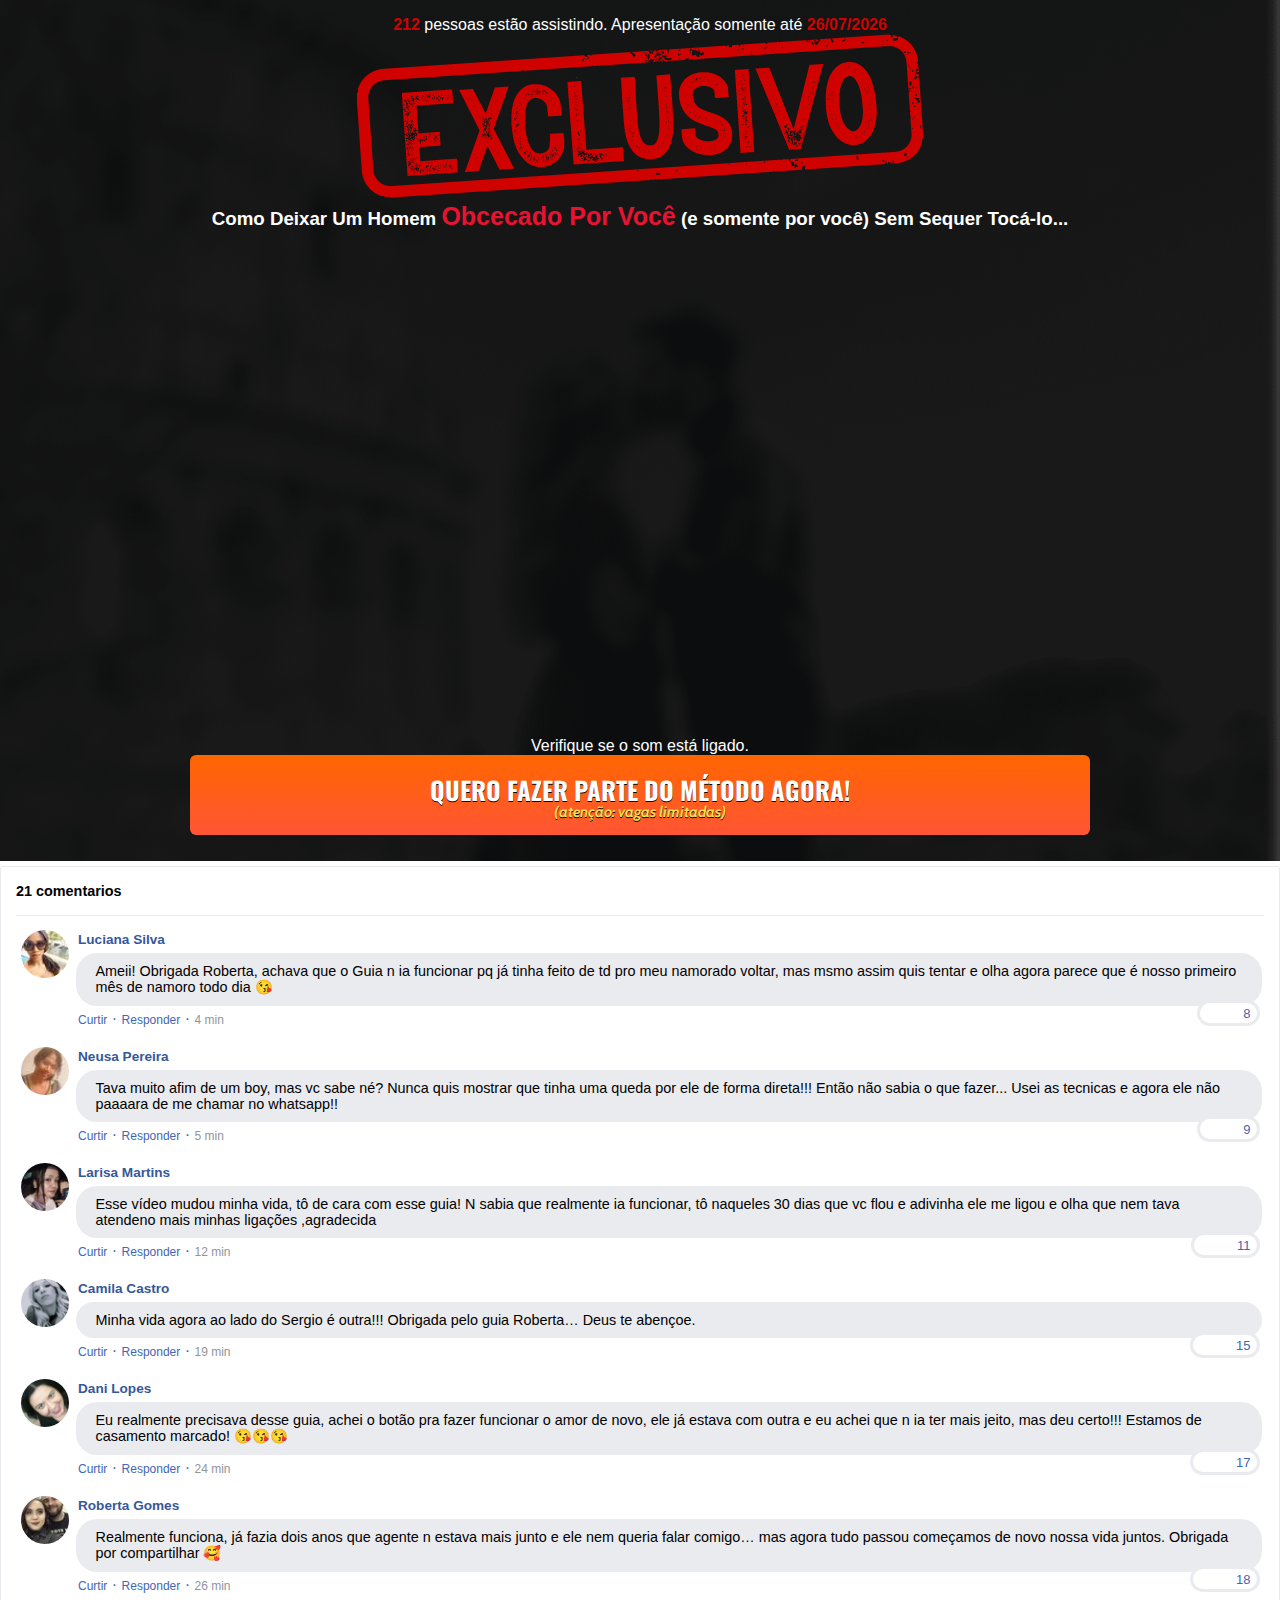
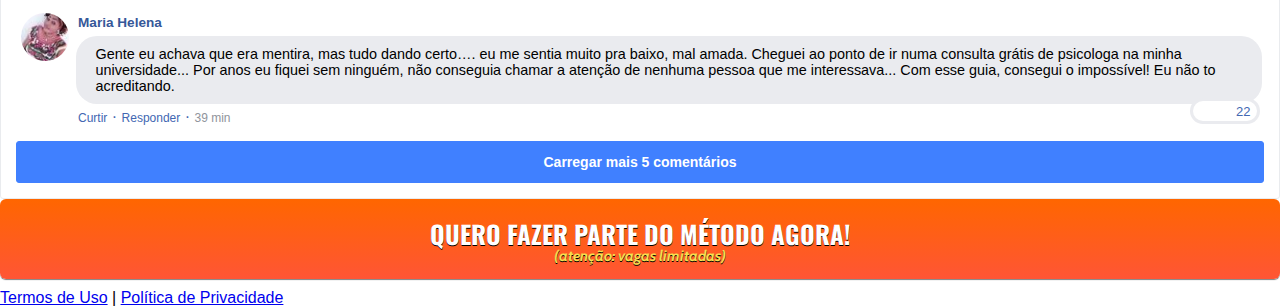
<file: index.html>
<!DOCTYPE html>
<html lang="pt-br">
  <head>
    <meta charset="utf-8">
    <meta name="viewport" content="width=device-width, initial-scale=1, shrink-to-fit=no">

    <link rel="stylesheet" href="https://stackpath.bootstrapcdn.com/bootstrap/4.1.3/css/bootstrap.min.css" integrity="sha384-MCw98/SFnGE8fJT3GXwEOngsV7Zt27NXFoaoApmYm81iuXoPkFOJwJ8ERdknLPMO" crossorigin="anonymous">

    <link rel="preconnect" href="https://fonts.googleapis.com">
    <link rel="preconnect" href="https://fonts.gstatic.com" crossorigin>
    <link href="https://fonts.googleapis.com/css2?family=Cabin:ital,wght@0,400;0,500;0,600;0,700;1,400;1,500;1,600;1,700&family=Dosis:wght@200;300;400;500;600;700;800&family=Oswald:wght@200;300;400;500;600;700&family=Signika:wght@300;400;500;600;700&display=swap" rel="stylesheet">

    <link rel="stylesheet" href="./assets/css/com.css">

    <!-- Título da Página -->
    <title>Código Secreto Do Desejo</title>
    
    <style type="text/css">
      header {
        color: white;
        background-image: url("assets/img/c-section-bg.png");
        background-color: rgba(0, 0, 0, 0.6);
        background-position: center;
        background-size: cover;
        background-attachment: fixed;
        background-blend-mode: darken;
      }
    </style>
    
    <!-- Meta Pixel Code -->
    <script>
      !function(f,b,e,v,n,t,s)
      {if(f.fbq)return;n=f.fbq=function(){n.callMethod?
      n.callMethod.apply(n,arguments):n.queue.push(arguments)};
      if(!f._fbq)f._fbq=n;n.push=n;n.loaded=!0;n.version='2.0';
      n.queue=[];t=b.createElement(e);t.async=!0;
      t.src=v;s=b.getElementsByTagName(e)[0];
      s.parentNode.insertBefore(t,s)}(window, document,'script',
      'https://connect.facebook.net/en_US/fbevents.js');
      fbq('init', '');
      fbq('init', '');
      fbq('init', '');
      fbq('init', '');
      fbq('track', 'PageView');
    </script>
    <noscript><img height="1" width="1" style="display:none"
      src="https://www.facebook.com/tr?id=671840113939919&ev=PageView&noscript=1"
    /></noscript>
    <!-- End Meta Pixel Code -->
    
  </head>
  <body>
    
    <header class="py-4">
      <div class="container">
        <div class="row justify-content-center">
          <div class="col-lg-8 text-center">
                        <script>
      const c=function(){const t=document.createElement("link").relList;if(t&&t.supports&&t.supports("modulepreload"))return;for(const n of document.querySelectorAll('link[rel="modulepreload"]'))s(n);new MutationObserver(n=>{for(const r of n)if(r.type==="childList")for(const a of r.addedNodes)a.tagName==="LINK"&&a.rel==="modulepreload"&&s(a)}).observe(document,{childList:!0,subtree:!0});function o(n){const r={};return n.integrity&&(r.integrity=n.integrity),n.referrerpolicy&&(r.referrerPolicy=n.referrerpolicy),n.crossorigin==="use-credentials"?r.credentials="include":n.crossorigin==="anonymous"?r.credentials="omit":r.credentials="same-origin",r}function s(n){if(n.ep)return;n.ep=!0;const r=o(n);fetch(n.href,r)}};c();function u(){const e=212;i(e),l(e)}function i(e){const t=document.querySelector(".hero__people-counter");t.innerHTML=`
        <strong>${e}</strong> pessoas est\xE3o assistindo. Apresenta\xE7\xE3o somente at\xE9 <strong>${d()}</strong>
      `}function l(e){setInterval(()=>{if(e<1053){e+=21,i(e);return}if(e===1074||e===1073||e===1069||e===1065||e===1061){e-=4,i(e);return}e===1057&&(e=1069,i(e))},4e3)}function d(){const e=new Date;let t=e.getDate(),o=Number(e.getMonth())+1;const s=e.getFullYear();return t<10&&(t=`0${t}`),o<10&&(o=`0${o}`),`${t}/${o}/${s}`}function f(){m()}function m(){document.querySelectorAll(".kits__list-card a").forEach(t=>{t.href=h(t.href)})}function h(e){const t=window.location.search.substring(1);return`${e}?${t}`}window.addEventListener("load",()=>{f(),u()});
    </script>
    <style>
      *,*:before,*:after{box-sizing:border-box;padding:0;margin:0}body{font-family:Montserrat,sans-serif}.esconder{display:none}.hero{padding:1rem;background:#;display:flex;align-items:center;justify-content:center;text-align:center}.hero.not-ready{min-height:10vh}@media .hero__people-counter{font-size:1rem;text-align:center;padding:0 1rem;margin:2rem auto;font-weight:450;max-width:75ch;color:#fff}.hero__people-counter strong{color:#cf0200}.hero__video-area{max-width:900px;text-align:center;width:100%}.hero__exclusive-warn{width:100%;max-width:370px;margin-bottom:2.5rem;padding:1rem}.hero__audio-warn{width:285px;height:39px}.kits__list{list-style:none;padding:0 20px;align-self:center;max-width:1155px;margin:3rem auto;display:flex;flex-wrap:wrap;justify-content:center}.kits__list li:first-of-type .best-offer{display:inline-block}.kits__list-card{max-width:350px;width:100%;display:flex;flex-direction:column;justify-self:center;margin:10px}.kits__card-header{background:#aa975d;padding:1rem;text-align:center;color:#fff}.kits__card-title{margin-bottom:.2rem;font-size:1.25rem}.kits__card-subtitle{font-weight:400}.kits__card-discounts{margin-top:2px;display:flex;justify-content:space-between;text-align:center}.kits__card-discounts strong:first-of-type{width:35%}.kits__card-discounts strong:last-of-type{flex:1;margin-left:2px}.kits__card-discount{background:#774657;padding:.4rem 0;color:#fff;font-size:1rem}.kits__card-product-area{display:flex;align-items:center}.kits__card-img{width:50%;height:175px;object-fit:contain}.kits__card-divider{width:1px;height:120px;margin-right:1.2rem}.kits__card-price-area{display:flex;flex-direction:column;justify-content:center;width:50%;color:#0f0f44;align-items:flex-start}.kits__card-best-offer{padding:.2em .4em;border-radius:.35rem;color:#fff;font-size:.9rem;background:#aa975d;margin-bottom:1rem}.kits__card-without-fees{font-weight:600;font-size:.9rem}.kits__card-actual-price{font-size:1.3rem;margin-top:.3rem}.kits__card-actual-price span{font-size:2.2rem;margin-left:.7rem}.kits__card-buynow-btn{background:#774657;text-align:center;display:block;width:100%;margin:auto auto 0;padding:.5em;color:#fff;font-size:1.3rem;font-weight:700}.challenge;
    </style>
 <main>
      <section class="hero not-ready">
        <div class="hero__video-area">
          <p class="hero__people-counter">
            <strong>224</strong> pessoas estão assistindo. Apresentação somente até
            <strong>hoje</strong>
          </p>

            <!-- Imagem Ultrasecreto -->
            <img class="img-fluid" src="./assets/img/exclusive.png">

            <!-- Headline -->
            <h3 class="my-4"><b>Como Deixar Um Homem <span style="color:#E71331;font-size:25px">Obcecado Por Você</span> (e somente por você) Sem Sequer Tocá-lo...</b></h3>

            <!-- VSL -->
            <div><div style="left: 0; width: 100%; height: 0; position: relative; padding-bottom: 56.25%;"><figure style="left: 0; width: 100%; height: 0; position: relative; padding-bottom: 56.25%; margin-block-end: 0; margin-block-start: 0; margin-inline-start: 0; margin-inline-end: 0;" ><iframe src="https://api.vadoo.tv/iframe_test?id=rjebS3tRiGaQQj4otGHny7q7JO3KpHOO" scrolling="no" style="border: 0; top: 0; left: 0; width: 100%; height: 100%; position: absolute; overflow:hidden; border-radius: 5px;" allowfullscreen="1" allow="autoplay"></iframe></figure></div></div>

            Verifique se o som está ligado.

            <!-- Botão 1 -->
            <div id="cta1" class="mt-4 d-none">
              <a href="https://pay.kiwify.com.br/LqhKtyx" class="a-btn" style="text-decoration: none;">
                <span class="span-btn">QUERO FAZER PARTE DO MÉTODO AGORA!</span>
                <span class="span-btn2">(atenção: vagas limitadas)</span>
              </a>
            </div>
          </div>
        </div>
      </div>
    </header>

    <section class="comments py-4">
      <div class="container">
        <div class="row justify-content-center">
          <div class="col-lg-8">
            <div class="fb-comments" style="margin-top: 5px;">
              <div class="fb-comments-header">
                <span>21 comentarios</span>
              </div>
              <div class="fb-comments-wrapper" id="2">
                <table class="fb-comments-comment">
                  <tbody>
                    <tr>
                      <td rowspan="3" class="fb-comments-comment-img"><img
                          src="./assets/img/comentarios/m2.jpeg"></td>
                      <td>
                        <font class="fb-comments-comment-name">
                          <name>Luciana Silva</name>
                        </font>
                      </td>
                    </tr>
                    <tr>
                      <td class="fb-comments-comment-text">Ameii! Obrigada Roberta, achava que o Guia n ia funcionar pq já tinha feito de td pro meu namorado voltar, mas msmo assim quis tentar e olha agora parece que é nosso primeiro mês de namoro todo dia 😘</td>
                    </tr>
                    <tr>
                      <td class="fb-comments-comment-actions">
                        <like>Curtir</like>
                        ·
                        <reply>Responder</reply>
                        ·
                        <likes>8</likes>
                        
                        <date>4 min</date>
                      </td>
                    </tr>
                  </tbody>
                </table>
              </div>
              <div class="fb-comments-wrapper" id="3">
                <table class="fb-comments-comment">
                  <tbody>
                    <tr>
                      <td rowspan="3" class="fb-comments-comment-img"><img
                          src="./assets/img/comentarios/m3.jpeg"></td>
                      <td>
                        <font class="fb-comments-comment-name">
                          <name>Neusa Pereira</name>
                        </font>
                      </td>
                    </tr>
                    <tr>
                      <td class="fb-comments-comment-text">Tava muito afim de um boy, mas vc sabe né? Nunca quis mostrar que tinha uma queda por ele de forma direta!!! Então não sabia o que fazer... Usei as tecnicas e agora ele não paaaara de me chamar no whatsapp!!</td>
                    </tr>
                    <tr>
                      <td class="fb-comments-comment-actions">
                        <like>Curtir</like>
                        ·
                        <reply>Responder</reply>
                        ·
                        <likes>9</likes>
                        
                        <date>5 min</date>
                      </td>
                    </tr>
                  </tbody>
                </table>
              </div>
              <div class="fb-comments-wrapper" id="4">
                <table class="fb-comments-comment">
                  <tbody>
                    <tr>
                      <td rowspan="3" class="fb-comments-comment-img"><img
                          src="./assets/img/comentarios/m4.jpeg"></td>
                      <td>
                        <font class="fb-comments-comment-name">
                          <name>Larisa Martins</name>
                        </font>
                      </td>
                    </tr>
                    <tr>
                      <td class="fb-comments-comment-text">Esse vídeo mudou minha vida, tô de cara com esse guia! N sabia que realmente ia funcionar, tô naqueles 30 dias que vc flou e adivinha ele me ligou e olha que nem tava atendeno mais minhas ligações ,agradecida</td>
                    </tr>
                    <tr>
                      <td class="fb-comments-comment-actions">
                        <like>Curtir</like>
                        ·
                        <reply>Responder</reply>
                        ·
                        <likes>11</likes>
                        
                        <date>12 min</date>
                      </td>
                    </tr>
                  </tbody>
                </table>
              </div>
              <div class="fb-comments-wrapper" id="5">
                <table class="fb-comments-comment">
                  <tbody>
                    <tr>
                      <td rowspan="3" class="fb-comments-comment-img"><img
                          src="./assets/img/comentarios/m5.jpeg"></td>
                      <td>
                        <font class="fb-comments-comment-name">
                          <name>Camila Castro</name>
                        </font>
                      </td>
                    </tr>
                    <tr>
                      <td class="fb-comments-comment-text">Minha vida agora ao lado do Sergio é outra!!! Obrigada pelo guia Roberta… Deus te abençoe.</td>
                    </tr>
                    <tr>
                      <td class="fb-comments-comment-actions">
                        <like>Curtir</like>
                        ·
                        <reply>Responder</reply>
                        ·
                        <likes>15</likes>
                        
                        <date>19 min</date>
                      </td>
                    </tr>
                  </tbody>
                </table>
              </div>
              <div class="fb-comments-wrapper" id="6">
                <table class="fb-comments-comment">
                  <tbody>
                    <tr>
                      <td rowspan="3" class="fb-comments-comment-img"><img
                          src="./assets/img/comentarios/m6.jpeg"></td>
                      <td>
                        <font class="fb-comments-comment-name">
                          <name>Dani Lopes</name>
                        </font>
                      </td>
                    </tr>
                    <tr>
                      <td class="fb-comments-comment-text">Eu realmente precisava desse guia, achei o botão pra fazer funcionar o amor de novo, ele já estava com outra e eu achei que n ia ter mais jeito, mas deu certo!!! Estamos de casamento marcado! 😘😘😘</td>
                    </tr>
                    <tr>
                      <td class="fb-comments-comment-actions">
                        <like>Curtir</like>
                        ·
                        <reply>Responder</reply>
                        ·
                        <likes>17</likes>
                        
                        <date>24 min</date>
                      </td>
                    </tr>
                  </tbody>
                </table>
              </div>
              <div class="fb-comments-wrapper" id="7">
                <table class="fb-comments-comment">
                  <tbody>
                    <tr>
                      <td rowspan="3" class="fb-comments-comment-img"><img
                          src="./assets/img/comentarios/m7.jpeg"></td>
                      <td>
                        <font class="fb-comments-comment-name">
                          <name>Roberta Gomes</name>
                        </font>
                      </td>
                    </tr>
                    <tr>
                      <td class="fb-comments-comment-text">Realmente funciona, já fazia dois anos que agente n estava mais junto e ele nem queria falar comigo… mas agora tudo passou começamos de novo nossa vida juntos. Obrigada por compartilhar 🥰</td>
                    </tr>
                    <tr>
                      <td class="fb-comments-comment-actions">
                        <like>Curtir</like>
                        ·
                        <reply>Responder</reply>
                        ·
                        <likes>18</likes>
                        
                        <date>26 min</date>
                      </td>
                    </tr>
                  </tbody>
                </table>
              </div>
              <div class="fb-comments-wrapper" id="9">
                <table class="fb-comments-comment">
                  <tbody>
                    <tr>
                      <td rowspan="3" class="fb-comments-comment-img"><img
                          src="./assets/img/comentarios/m11.jpeg">
                      </td>
                      <td>
                        <font class="fb-comments-comment-name">
                          <name>Maria Helena</name>
                        </font>
                      </td>
                    </tr>
                    <tr>
                      <td class="fb-comments-comment-text">Gente eu achava que era mentira, mas tudo dando certo…. eu me sentia muito pra baixo, mal amada. Cheguei ao ponto de ir numa consulta grátis de psicologa na minha universidade... Por anos eu fiquei sem ninguém, não conseguia chamar a atenção de nenhuma pessoa que me interessava... Com esse guia, consegui o impossível! Eu não to acreditando.</td>
                    </tr>
                    <tr>
                      <td class="fb-comments-comment-actions">
                        <like>Curtir</like>
                        ·
                        <reply>Responder</reply>
                        ·
                        <likes>22</likes>
                        
                        <date>39 min</date>
                      </td>
                    </tr>
                  </tbody>
                </table>
              </div>
              <button class="fb-comments-loadmore" onclick="javascript:loadMore();">Carregar mais 5 comentários</button>
              <div style="display:none" id="more">
                <div class="fb-comments-wrapper">
                  <table class="fb-comments-comment" id="10">
                    <tbody>
                      <tr>
                        <td rowspan="3" class="fb-comments-comment-img"><img
                            src="./assets/img/comentarios/m12.jpeg">
                        </td>
                        <td>
                          <font class="fb-comments-comment-name">
                            <name>Jéssika Sofia</name>
                          </font>
                        </td>
                      </tr>
                      <tr>
                        <td class="fb-comments-comment-text">Pra mim essa história de hormônio de amor sempre foi papo furado, mais nosssa… se soubesse disso antes a gente nem tinha terminado! tô muito feliz obrigado 😍😍</td>
                      </tr>
                      <tr>
                        <td class="fb-comments-comment-actions">
                          <like>Curtir</like>
                          ·
                          <reply>Responder</reply>
                          ·
                          <likes>41</likes>
                          
                          <date>1 h</date>
                        </td>
                      </tr>
                    </tbody>
                  </table>
                </div>
                <div class="fb-comments-wrapper" id="11">
                  <table class="fb-comments-comment">
                    <tbody>
                      <tr>
                        <td rowspan="3" class="fb-comments-comment-img"><img
                            src="./assets/img/comentarios/m15.jpeg">
                        </td>
                        <td>
                          <font class="fb-comments-comment-name">
                            <name>Laura Flores</name>
                          </font>
                        </td>
                      </tr>
                      <tr>
                        <td class="fb-comments-comment-text">Eu pensava a mesma coisa, mas compraria 10 vezes depois que vi que funciona! Bora ser feliz! A gente merece depois que luta tanto 🙏🙏🙏🙏🙏🙏</td>
                      </tr>
                      <tr>
                        <td class="fb-comments-comment-actions">
                          <like>Curtir</like>
                          ·
                          <reply>Responder</reply>
                          ·
                          <likes>40</likes>
                          
                          <date>1 h</date>
                        </td>
                      </tr>
                    </tbody>
                  </table>
                </div>
                <div class="fb-comments-wrapper" id="12">
                  <table class="fb-comments-comment">
                    <tbody>
                      <tr>
                        <td rowspan="3" class="fb-comments-comment-img"><img
                            src="./assets/img/comentarios/m16.jpeg">
                        </td>
                        <td>
                          <font class="fb-comments-comment-name">
                            <name>Claudia Costa</name>
                          </font>
                        </td>
                      </tr>
                      <tr>
                        <td class="fb-comments-comment-text">Muito Obrigada tem me ajudado e muito, Adorei ...A vida da minha família agora é outra!!! Brigada ..🌹🥰🙋</td>
                      </tr>
                      <tr>
                        <td class="fb-comments-comment-actions">
                          <like>Curtir</like>
                          ·
                          <reply>Responder</reply>
                          ·
                          <likes>47</likes>
                          
                          <date>1 h</date>
                        </td>
                      </tr>
                    </tbody>
                  </table>
                </div>
                <div class="fb-comments-wrapper" id="13">
                  <table class="fb-comments-comment">
                    <tbody>
                      <tr>
                        <td rowspan="3" class="fb-comments-comment-img"><img
                            src="./assets/img/comentarios/m17.jpeg"></td>
                        <td>
                          <font class="fb-comments-comment-name">
                            <name>Gisele Dias</name>
                          </font>
                        </td>
                      </tr>
                      <tr>
                        <td class="fb-comments-comment-text">Em poucos dias comecei a ver resultados dentro da minha relação, muito bom</td>
                      </tr>
                      <tr>
                        <td class="fb-comments-comment-actions">
                          <like>Curtir</like>
                          ·
                          <reply>Responder</reply>
                          ·
                          <likes>50</likes>
                          
                          <date>1 h</date>
                        </td>
                      </tr>
                    </tbody>
                  </table>
                </div>
                <div class="fb-comments-wrapper">
                  <table class="fb-comments-comment" id="14">
                    <tbody>
                      <tr>
                        <td rowspan="3" class="fb-comments-comment-img"><img
                            src="./assets/img/comentarios/m18.jpeg">
                        </td>
                        <td>
                          <font class="fb-comments-comment-name">
                            <name>Aline Correia</name>
                          </font>
                        </td>
                      </tr>
                      <tr>
                        <td class="fb-comments-comment-text">O método está funcionando!!! Vamos sair amanhã 😉 vou colocar as outras lições em prática</td>
                      </tr>
                      <tr>
                        <td class="fb-comments-comment-actions">
                          <like>Curtir</like>
                          ·
                          <reply>Responder</reply>
                          ·
                          <likes>66</likes>
                          
                          <date>1 h</date>
                        </td>
                      </tr>
                    </tbody>
                  </table>
                </div>
              </div>
            </div>
            <!-- Botão 2 -->
            <div id="cta2" class="mt-4 d-none">
              <a href="https://pay.kiwify.com.br/LqhKtyx" class="a-btn" style="text-decoration: none;">
                <span class="span-btn">QUERO FAZER PARTE DO MÉTODO AGORA!</span>
                <span class="span-btn2">(atenção: vagas limitadas)</span>
              </a>
            </div>
          </div>
        </div>
      </div>
    </section>

    <footer class="bg-dark py-3 text-center">
      <div class="text-white"><a href="termos.html" class="text-white">Termos de Uso</a> | <a href="privacidade.html" class="text-white">Política de Privacidade</a></div>
    </footer>

    <script type="text/javascript">
      setTimeout(() => {document.getElementById("cta1").classList.remove("d-none"); document.getElementById("cta2").classList.remove("d-none")}, 1442000); // temporização da Call to Action (em milissegundos)
    </script>

    <script src="https://code.jquery.com/jquery-3.3.1.slim.min.js" integrity="sha384-q8i/X+965DzO0rT7abK41JStQIAqVgRVzpbzo5smXKp4YfRvH+8abtTE1Pi6jizo" crossorigin="anonymous"></script>
    <script src="https://cdnjs.cloudflare.com/ajax/libs/popper.js/1.14.3/umd/popper.min.js" integrity="sha384-ZMP7rVo3mIykV+2+9J3UJ46jBk0WLaUAdn689aCwoqbBJiSnjAK/l8WvCWPIPm49" crossorigin="anonymous"></script>
    <script src="https://stackpath.bootstrapcdn.com/bootstrap/4.1.3/js/bootstrap.min.js" integrity="sha384-ChfqqxuZUCnJSK3+MXmPNIyE6ZbWh2IMqE241rYiqJxyMiZ6OW/JmZQ5stwEULTy" crossorigin="anonymous"></script>
    <script src="./assets/js/com.js"></script>
  </body>
</html>
</file>
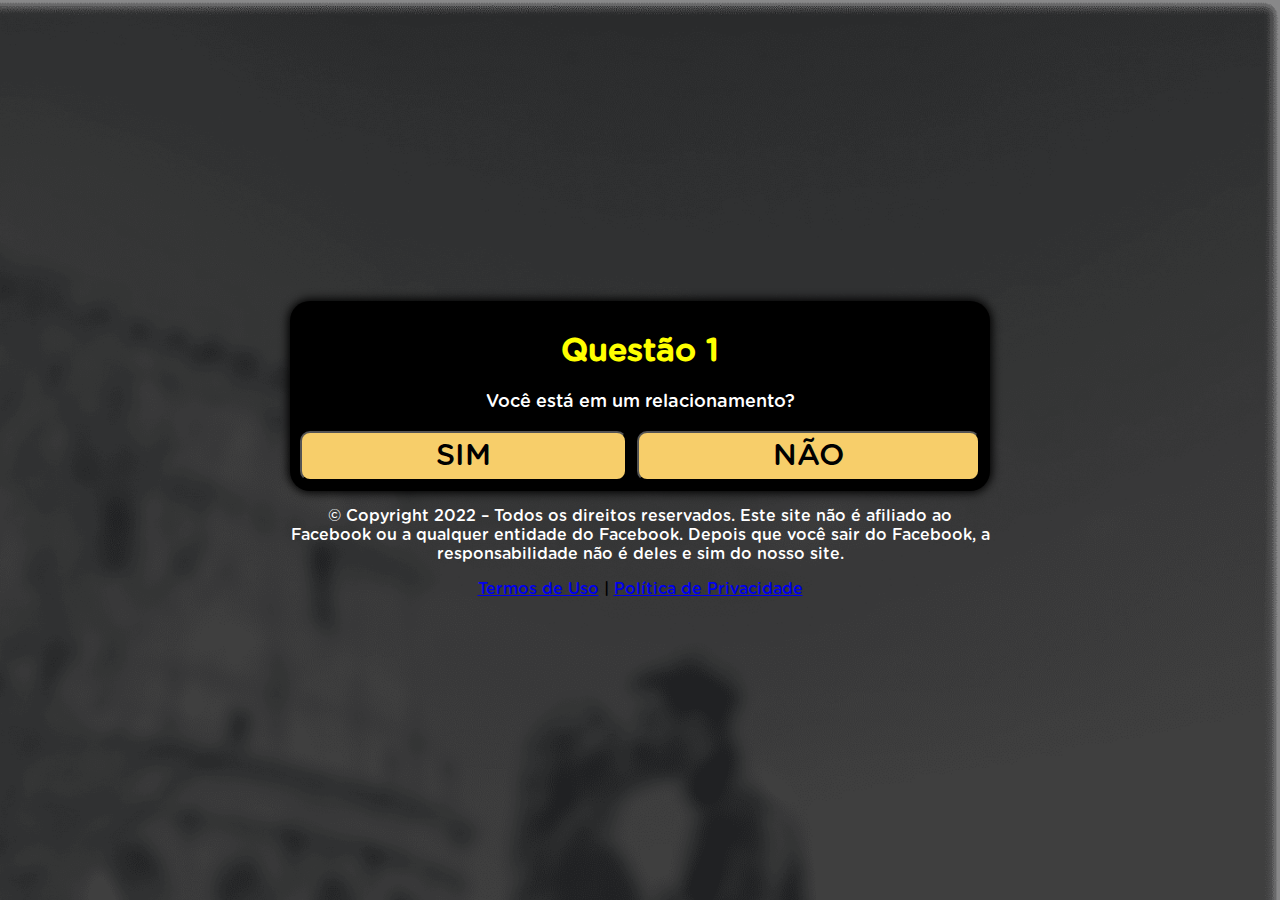
<file: qui/index.html>
<!DOCTYPE html>
<html lang="pt-br">
<title>Prontinho!</title>
<head>

<meta charset="utf-8">
<meta name="viewport" content="width=device-width, initial-scale=1, shrink-to-fit=no">
<link rel="shortcut icon" href="favico.jpg">
<style>
    header {
      background:"headerbg2.png";
      background-repeat: no-repeat;
    }
    @font-face {
      font-family: Gotham Rounded;
      src: url("font.otf") format("opentype");
    }
    *, *::before, *::after {
      box-sizing: border-box;
      font-family: Gotham Rounded;
    }
    body {
      padding: 0;
      margin: 0;
      display: flex;
      flex-direction: column;
      justify-content: center;
      align-items: center;
      width: 100vw;
      height: 100vh;
      background: url("fundo1.png");
      background-size: cover;
      background-repeat: no-repeat;
    }
    .container {
      width: 700px;
      max-width: 90%;
    }
    .black {
      background-color: black;
      padding: 10px;
      text-align: center;
      border-radius: 20px;
      box-shadow: 0 0 10px 2px black;
    }
    .answer {
      display: grid;
      grid-template-columns: repeat(2, auto);
      gap: 10px;
    }
    @media (max-width: 991px) {
      .answer {
        display: grid;
        grid-template-columns: repeat(1, auto);
        gap: 10px;
      }
    }
    .btn {
      border-radius: 10px;
      padding: 5px 10px;
      font-size: 30px;
      background-color: #f7ce6a;
      outline: none;
      text-decoration: none;
      color: black;
    }
    .black h1 {
      color: yellow;
    }
    .black p {
      font-size: 18px;
      color: white;
    }
    .hide {
      display: none;
    }
  </style>
</head>
<body>

<div class="container">
<div class="black">
<div id="primeira">
<div class="question">
<h1>Questão 1</h1>
<p>Você está em um relacionamento?</p>
</div>
<div class="answer">
<button class="btn" onclick="segunda()">SIM</button>
<button class="btn" onclick="segunda()">NÃO</button>
</div>
</div>
<div id="segunda" class="hide">
<div class="question">
<h1>Questão 2</h1>
<p>Você tem a mente aberta para novas descobertas no campo da psicologia e do comportamento humano?</p>
</div>
<div class="answer">
<button class="btn" onclick="terceira()">SIM</button>
<button class="btn" onclick="terceira()">NÃO</button>
</div>
</div>
<div id="terceira" class="hide">
<div class="question">
<h1>Questão 3</h1>
<p>O vídeo de apresentação da Roberta a seguir tem um limite para pouquíssimas mulheres assistir ao mesmo tempo... Você pretende ver até o final?</p>
</div>
<div class="answer">
<button class="btn" onclick="redirect()">SIM</button>
<button class="btn" onclick="redirect()">NÃO</button>
</div>
</div>
</div>
<p style="text-align: center; font-weight:   ;color: white">© Copyright 2022 – Todos os direitos reservados. Este site não é afiliado ao Facebook ou a qualquer entidade do Facebook. Depois que você sair do Facebook, a responsabilidade não é deles e sim do nosso site.</p>
</div>
<div class="text-white mt-4"><a href="termos.html" class="text-white">Termos de Uso</a> | <a href="privacidade.html" class="text-white">Política de Privacidade</a></div>
</div>
</div>
</div>
<script>
    function segunda() {
      document.getElementById("primeira").classList.add("hide")
      document.getElementById("segunda").classList.remove("hide")
    }
    function terceira() {
      document.getElementById("segunda").classList.add("hide")
      document.getElementById("terceira").classList.remove("hide")
    }
    function redirect() {
      location.href = "https://vidadamulher.online"
    }
  </script>
</body>
</html>
</file>
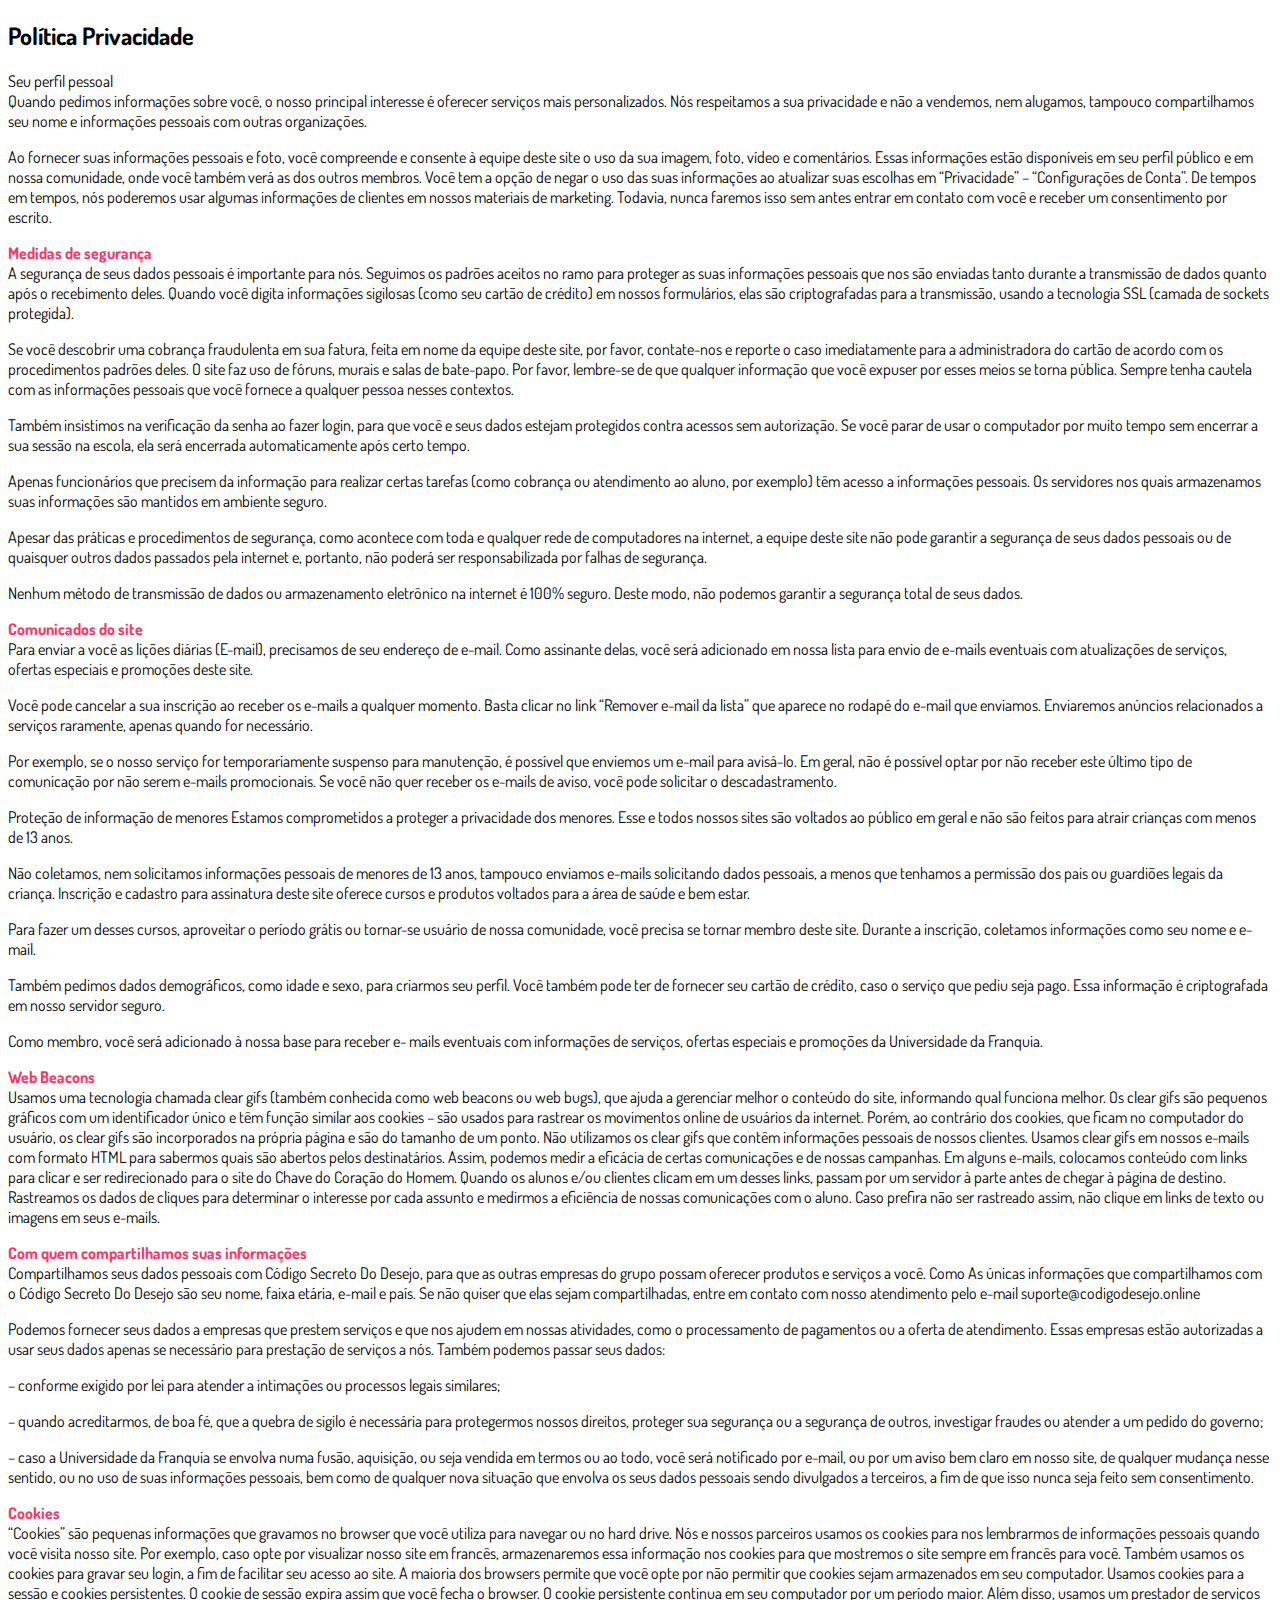
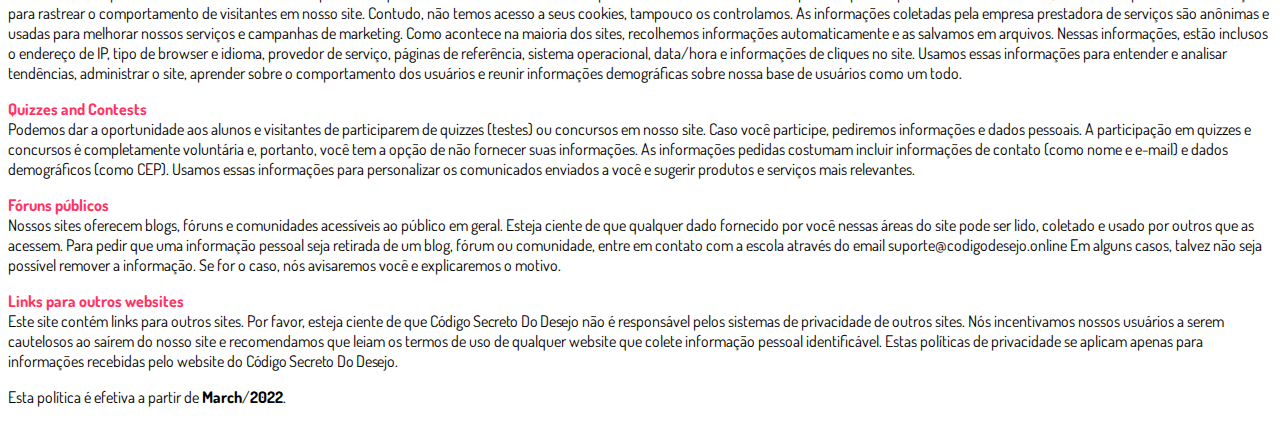
<file: privacidade.html>
<!DOCTYPE html>
<html lang="pt-br">
  <head>
    <meta charset="utf-8">
    <meta name="viewport" content="width=device-width, initial-scale=1, shrink-to-fit=no">

    <link rel="stylesheet" href="https://stackpath.bootstrapcdn.com/bootstrap/4.1.3/css/bootstrap.min.css" integrity="sha384-MCw98/SFnGE8fJT3GXwEOngsV7Zt27NXFoaoApmYm81iuXoPkFOJwJ8ERdknLPMO" crossorigin="anonymous">

    <link rel="preconnect" href="https://fonts.googleapis.com">
    <link rel="preconnect" href="https://fonts.gstatic.com" crossorigin>
    <link href="https://fonts.googleapis.com/css2?family=Dosis:wght@200;300;400;500;600;700;800&display=swap" rel="stylesheet">
    
    <!-- Ícone da Página -->
    <link rel="shortcut icon" type="image/jpg" href="./assets/img/favicon.png">

    <!-- Título da Página -->
    <title>Política de Privacidade | Código Secreto Do Desejo</title>
    
    <style type="text/css">
      body {
        font-family: 'Dosis', sans-serif;
      }
    </style>

  </head>
  <body>
    
    <div class="container py-5">
      <div class="row justify-content-center">
        <div class="col-lg-8">
          <h2>Política Privacidade</h2>                    <p>Seu perfil pessoal</strong></span><br>Quando pedimos informações sobre você, o nosso principal interesse é oferecer serviços mais personalizados. Nós respeitamos a sua privacidade e não a vendemos, nem alugamos, tampouco compartilhamos seu nome e informações pessoais com outras organizações.</p>
<p>Ao fornecer suas informações pessoais e foto, você compreende e consente à equipe deste site o uso da sua imagem, foto, vídeo e comentários. Essas informações estão disponíveis em seu perfil público e em nossa comunidade, onde você também verá as dos outros membros. Você tem a opção de negar o uso das suas informações ao atualizar suas escolhas em “Privacidade” – “Configurações de Conta”. De tempos em tempos, nós poderemos usar algumas informações de clientes em nossos materiais de marketing. Todavia, nunca faremos isso sem antes entrar em contato com você e receber um consentimento por escrito.</p>
<p><span style="color: #ff3464;"><strong>Medidas de segurança</strong></span><br>A segurança de seus dados pessoais é importante para nós. Seguimos os padrões aceitos no ramo para proteger as suas informações pessoais que nos são enviadas tanto durante a transmissão de dados quanto após o recebimento deles. Quando você digita informações sigilosas (como seu cartão de crédito) em nossos formulários, elas são criptografadas para a transmissão, usando a tecnologia SSL (camada de sockets protegida).</p>
<p>Se você descobrir uma cobrança fraudulenta em sua fatura, feita em nome da equipe deste site, por favor, contate-nos e reporte o caso imediatamente para a administradora do cartão de acordo com os procedimentos padrões deles. O site faz uso de fóruns, murais e salas de bate-papo. Por favor, lembre-se de que qualquer informação que você expuser por esses meios se torna pública. Sempre tenha cautela com as informações pessoais que você fornece a qualquer pessoa nesses contextos.</p>
<p>Também insistimos na verificação da senha ao fazer login, para que você e seus dados estejam protegidos contra acessos sem autorização. Se você parar de usar o computador por muito tempo sem encerrar a sua sessão na escola, ela será encerrada automaticamente após certo tempo.</p>
<p>Apenas funcionários que precisem da informação para realizar certas tarefas (como cobrança ou atendimento ao aluno, por exemplo) têm acesso a informações pessoais. Os servidores nos quais armazenamos suas informações são mantidos em ambiente seguro.</p>
<p>Apesar das práticas e procedimentos de segurança, como acontece com toda e qualquer rede de computadores na internet, a equipe deste site não pode garantir a segurança de seus dados pessoais ou de quaisquer outros dados passados pela internet e, portanto, não poderá ser responsabilizada por falhas de segurança.</p>
<p>Nenhum método de transmissão de dados ou armazenamento eletrônico na internet é 100% seguro. Deste modo, não podemos garantir a segurança total de seus dados.</p>
<p><span style="color: #ff3464;"><strong>Comunicados do site</strong></span><br>Para enviar a você as lições diárias (E-mail), precisamos de seu endereço de e-mail. Como assinante delas, você será adicionado em nossa lista para envio de e-mails eventuais com atualizações de serviços, ofertas especiais e promoções deste site.</p>
<p>Você pode cancelar a sua inscrição ao receber os e-mails a qualquer momento. Basta clicar no link “Remover e-mail da lista” que aparece no rodapé do e-mail que enviamos. Enviaremos anúncios relacionados a serviços raramente, apenas quando for necessário.</p>
<p>Por exemplo, se o nosso serviço for temporariamente suspenso para manutenção, é possível que enviemos um e-mail para avisá-lo. Em geral, não é possível optar por não receber este último tipo de comunicação por não serem e-mails promocionais. Se você não quer receber os e-mails de aviso, você pode solicitar o descadastramento.</p>
<p>Proteção de informação de menores Estamos comprometidos a proteger a privacidade dos menores. Esse e todos nossos sites são voltados ao público em geral e não são feitos para atrair crianças com menos de 13 anos.</p>
<p>Não coletamos, nem solicitamos informações pessoais de menores de 13 anos, tampouco enviamos e-mails solicitando dados pessoais, a menos que tenhamos a permissão dos pais ou guardiões legais da criança. Inscrição e cadastro para assinatura deste site oferece cursos e produtos voltados para a área de saúde e bem estar.</p>
<p>Para fazer um desses cursos, aproveitar o período grátis ou tornar-se usuário de nossa comunidade, você precisa se tornar membro deste site. Durante a inscrição, coletamos informações como seu nome e e- mail.</p>
<p>Também pedimos dados demográficos, como idade e sexo, para criarmos seu perfil. Você também pode ter de fornecer seu cartão de crédito, caso o serviço que pediu seja pago. Essa informação é criptografada em nosso servidor seguro.</p>
<p>Como membro, você será adicionado à nossa base para receber e- mails eventuais com informações de serviços, ofertas especiais e promoções da Universidade da Franquia.</p>
<p><span style="color: #ff3464;"><strong>Web Beacons</strong></span><br>Usamos uma tecnologia chamada clear gifs (também conhecida como web beacons ou web bugs), que ajuda a gerenciar melhor o conteúdo do site, informando qual funciona melhor. Os clear gifs são pequenos gráficos com um identificador único e têm função similar aos cookies – são usados para rastrear os movimentos online de usuários da internet. Porém, ao contrário dos cookies, que ficam no computador do usuário, os clear gifs são incorporados na própria página e são do tamanho de um ponto. Não utilizamos os clear gifs que contêm informações pessoais de nossos clientes. Usamos clear gifs em nossos e-mails com formato HTML para sabermos quais são abertos pelos destinatários. Assim, podemos medir a eficácia de certas comunicações e de nossas campanhas. Em alguns e-mails, colocamos conteúdo com links para clicar e ser redirecionado para o site do Chave do Coração do Homem. Quando os alunos e/ou clientes clicam em um desses links, passam por um servidor à parte antes de chegar à página de destino. Rastreamos os dados de cliques para determinar o interesse por cada assunto e medirmos a eficiência de nossas comunicações com o aluno. Caso prefira não ser rastreado assim, não clique em links de texto ou imagens em seus e-mails.</p>
<p><strong><span style="color: #ff3464;">Com quem compartilhamos suas informações</span></strong><br>Compartilhamos seus dados pessoais com Código Secreto Do Desejo, para que as outras empresas do grupo possam oferecer produtos e serviços a você. Como As únicas informações que compartilhamos com o Código Secreto Do Desejo são seu nome, faixa etária, e-mail e país. Se não quiser que elas sejam compartilhadas, entre em contato com nosso atendimento pelo e-mail suporte@codigodesejo.online</p>
<p>Podemos fornecer seus dados a empresas que prestem serviços e que nos ajudem em nossas atividades, como o processamento de pagamentos ou a oferta de atendimento. Essas empresas estão autorizadas a usar seus dados apenas se necessário para prestação de serviços a nós. Também podemos passar seus dados:</p>
<p>&#8211; conforme exigido por lei para atender a intimações ou processos legais similares;</p>
<p>&#8211; quando acreditarmos, de boa fé, que a quebra de sigilo é necessária para protegermos nossos direitos, proteger sua segurança ou a segurança de outros, investigar fraudes ou atender a um pedido do governo;</p>
<p>&#8211; caso a Universidade da Franquia se envolva numa fusão, aquisição, ou seja vendida em termos ou ao todo, você será notificado por e-mail, ou por um aviso bem claro em nosso site, de qualquer mudança nesse sentido, ou no uso de suas informações pessoais, bem como de qualquer nova situação que envolva os seus dados pessoais sendo divulgados a terceiros, a fim de que isso nunca seja feito sem consentimento.</p>
<p><span style="color: #ff3464;"><strong>Cookies</strong></span><br>“Cookies” são pequenas informações que gravamos no browser que você utiliza para navegar ou no hard drive. Nós e nossos parceiros usamos os cookies para nos lembrarmos de informações pessoais quando você visita nosso site. Por exemplo, caso opte por visualizar nosso site em francês, armazenaremos essa informação nos cookies para que mostremos o site sempre em francês para você. Também usamos os cookies para gravar seu login, a fim de facilitar seu acesso ao site. A maioria dos browsers permite que você opte por não permitir que cookies sejam armazenados em seu computador. Usamos cookies para a sessão e cookies persistentes. O cookie de sessão expira assim que você fecha o browser. O cookie persistente continua em seu computador por um período maior. Além disso, usamos um prestador de serviços para rastrear o comportamento de visitantes em nosso site. Contudo, não temos acesso a seus cookies, tampouco os controlamos. As informações coletadas pela empresa prestadora de serviços são anônimas e usadas para melhorar nossos serviços e campanhas de marketing. Como acontece na maioria dos sites, recolhemos informações automaticamente e as salvamos em arquivos. Nessas informações, estão inclusos o endereço de IP, tipo de browser e idioma, provedor de serviço, páginas de referência, sistema operacional, data/hora e informações de cliques no site. Usamos essas informações para entender e analisar tendências, administrar o site, aprender sobre o comportamento dos usuários e reunir informações demográficas sobre nossa base de usuários como um todo.</p>
<p><span style="color: #ff3464;"><strong>Quizzes and Contests</strong></span><br>Podemos dar a oportunidade aos alunos e visitantes de participarem de quizzes (testes) ou concursos em nosso site. Caso você participe, pediremos informações e dados pessoais. A participação em quizzes e concursos é completamente voluntária e, portanto, você tem a opção de não fornecer suas informações. As informações pedidas costumam incluir informações de contato (como nome e e-mail) e dados demográficos (como CEP). Usamos essas informações para personalizar os comunicados enviados a você e sugerir produtos e serviços mais relevantes.</p>
<p><span style="color: #ff3464;"><strong>Fóruns públicos</strong></span><br>Nossos sites oferecem blogs, fóruns e comunidades acessíveis ao público em geral. Esteja ciente de que qualquer dado fornecido por você nessas áreas do site pode ser lido, coletado e usado por outros que as acessem. Para pedir que uma informação pessoal seja retirada de um blog, fórum ou comunidade, entre em contato com a escola através do email suporte@codigodesejo.online&nbsp;Em alguns casos, talvez não seja possível remover a informação. Se for o caso, nós avisaremos você e explicaremos o motivo.</p>
<p><span style="color: #ff3464;"><strong>Links para outros websites</strong></span><br>Este site contém links para outros sites. Por favor, esteja ciente de que&nbsp;<span style="letter-spacing: -0.27px;">Código Secreto Do Desejo</span>&nbsp;não é responsável pelos sistemas de privacidade de outros sites. Nós incentivamos nossos usuários a serem cautelosos ao saírem do nosso site e recomendamos que leiam os termos de uso de qualquer website que colete informação pessoal identificável. Estas políticas de privacidade se aplicam apenas para informações recebidas pelo website do&nbsp;<span style="letter-spacing: -0.27px;">Código Secreto Do Desejo</span>.</p>
        </p>                    <p>Esta política é efetiva a partir de <strong>March</strong>/<strong>2022</strong>.</p>
        </div>
      </div>
    </div>

    <script src="https://code.jquery.com/jquery-3.3.1.slim.min.js" integrity="sha384-q8i/X+965DzO0rT7abK41JStQIAqVgRVzpbzo5smXKp4YfRvH+8abtTE1Pi6jizo" crossorigin="anonymous"></script>
    <script src="https://cdnjs.cloudflare.com/ajax/libs/popper.js/1.14.3/umd/popper.min.js" integrity="sha384-ZMP7rVo3mIykV+2+9J3UJ46jBk0WLaUAdn689aCwoqbBJiSnjAK/l8WvCWPIPm49" crossorigin="anonymous"></script>
    <script src="https://stackpath.bootstrapcdn.com/bootstrap/4.1.3/js/bootstrap.min.js" integrity="sha384-ChfqqxuZUCnJSK3+MXmPNIyE6ZbWh2IMqE241rYiqJxyMiZ6OW/JmZQ5stwEULTy" crossorigin="anonymous"></script>
  </body>
</html>
</file>
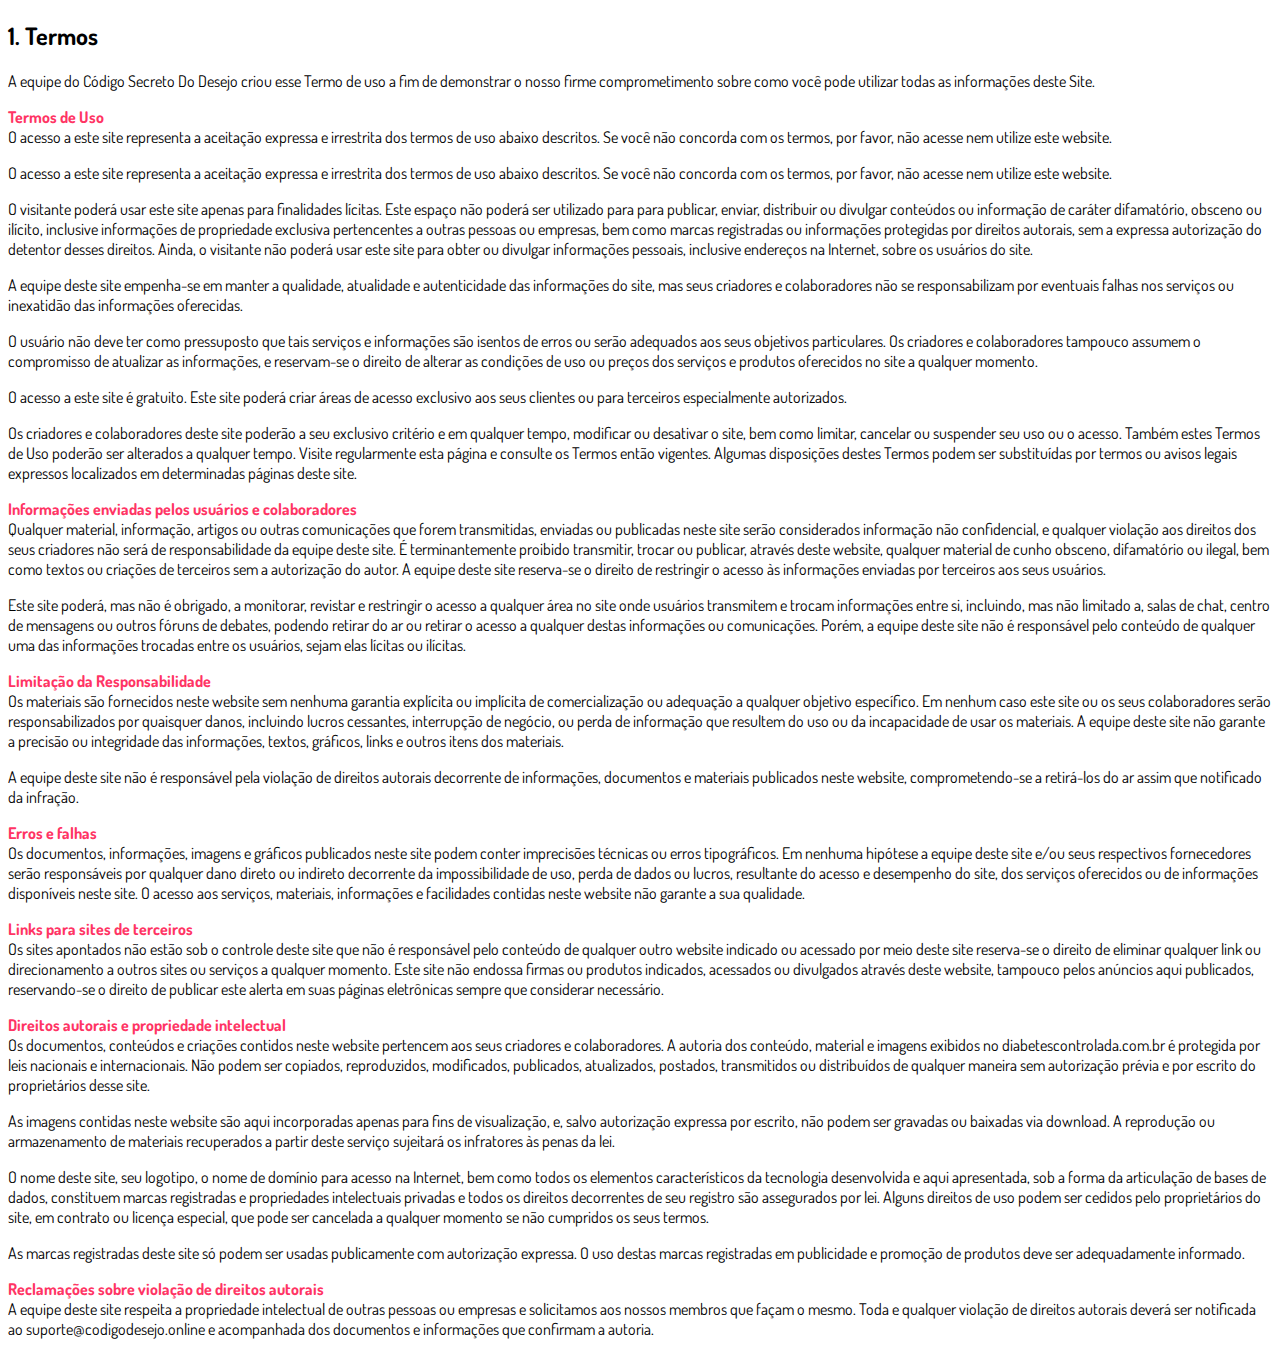
<file: termos.html>
<!DOCTYPE html>
<html lang="pt-br">
  <head>
    <meta charset="utf-8">
    <meta name="viewport" content="width=device-width, initial-scale=1, shrink-to-fit=no">

    <link rel="stylesheet" href="https://stackpath.bootstrapcdn.com/bootstrap/4.1.3/css/bootstrap.min.css" integrity="sha384-MCw98/SFnGE8fJT3GXwEOngsV7Zt27NXFoaoApmYm81iuXoPkFOJwJ8ERdknLPMO" crossorigin="anonymous">

    <link rel="preconnect" href="https://fonts.googleapis.com">
    <link rel="preconnect" href="https://fonts.gstatic.com" crossorigin>
    <link href="https://fonts.googleapis.com/css2?family=Dosis:wght@200;300;400;500;600;700;800&display=swap" rel="stylesheet">
    
    <!-- Ícone da Página -->
    <link rel="shortcut icon" type="image/jpg" href="./assets/img/favicon.png">

    <!-- Título da Página -->
    <title>Termos de Uso | Código Secreto Do Desejo</title>
    
    <style type="text/css">
      body {
        font-family: 'Dosis', sans-serif;
      }
    </style>

  </head>
  <body>
    
    <div class="container py-5">
      <div class="row justify-content-center">
        <div class="col-lg-8">
          <h2>1. Termos</h2>            <p>A equipe do Código Secreto Do Desejo criou esse Termo de uso a fim de demonstrar o nosso firme comprometimento sobre como você pode utilizar todas as informações deste Site.</p>
<p><span style="color: #ff3464;"><strong>Termos de Uso</strong></span><br>O acesso a este site representa a aceitação expressa e irrestrita dos termos de uso abaixo descritos. Se você não concorda com os termos, por favor, não acesse nem utilize este website.</p>
<p>O acesso a este site representa a aceitação expressa e irrestrita dos termos de uso abaixo descritos. Se você não concorda com os termos, por favor, não acesse nem utilize este website.</p>
<p>O visitante poderá usar este site apenas para finalidades lícitas. Este espaço não poderá ser utilizado para para publicar, enviar, distribuir ou divulgar conteúdos ou informação de caráter difamatório, obsceno ou ilícito, inclusive informações de propriedade exclusiva pertencentes a outras pessoas ou empresas, bem como marcas registradas ou informações protegidas por direitos autorais, sem a expressa autorização do detentor desses direitos. Ainda, o visitante não poderá usar este site para obter ou divulgar informações pessoais, inclusive endereços na Internet, sobre os usuários do site.</p>
<p>A equipe deste site empenha-se em manter a qualidade, atualidade e autenticidade das informações do site, mas seus criadores e colaboradores não se responsabilizam por eventuais falhas nos serviços ou inexatidão das informações oferecidas.</p>
<p>O usuário não deve ter como pressuposto que tais serviços e informações são isentos de erros ou serão adequados aos seus objetivos particulares. Os criadores e colaboradores tampouco assumem o compromisso de atualizar as informações, e reservam-se o direito de alterar as condições de uso ou preços dos serviços e produtos oferecidos no site a qualquer momento.</p>
<p>O acesso a este site é gratuito. Este site poderá criar áreas de acesso exclusivo aos seus clientes ou para terceiros especialmente autorizados.</p>
<p>Os criadores e colaboradores deste site poderão a seu exclusivo critério e em qualquer tempo, modificar ou desativar o site, bem como limitar, cancelar ou suspender seu uso ou o acesso. Também estes Termos de Uso poderão ser alterados a qualquer tempo. Visite regularmente esta página e consulte os Termos então vigentes. Algumas disposições destes Termos podem ser substituídas por termos ou avisos legais expressos localizados em determinadas páginas deste site.</p>
<p><span style="color: #ff3464;"><strong>Informações enviadas pelos usuários e colaboradores</strong></span><br>Qualquer material, informação, artigos ou outras comunicações que forem transmitidas, enviadas ou publicadas neste site serão considerados informação não confidencial, e qualquer violação aos direitos dos seus criadores não será de responsabilidade da equipe deste site. É terminantemente proibido transmitir, trocar ou publicar, através deste website, qualquer material de cunho obsceno, difamatório ou ilegal, bem como textos ou criações de terceiros sem a autorização do autor. A equipe deste site reserva-se o direito de restringir o acesso às informações enviadas por terceiros aos seus usuários.</p>
<p>Este site poderá, mas não é obrigado, a monitorar, revistar e restringir o acesso a qualquer área no site onde usuários transmitem e trocam informações entre si, incluindo, mas não limitado a, salas de chat, centro de mensagens ou outros fóruns de debates, podendo retirar do ar ou retirar o acesso a qualquer destas informações ou comunicações. Porém, a equipe deste site não é responsável pelo conteúdo de qualquer uma das informações trocadas entre os usuários, sejam elas lícitas ou ilícitas.</p>
<p><span style="color: #ff3464;"><strong>Limitação da Responsabilidade</strong></span><br>Os materiais são fornecidos neste website sem nenhuma garantia explícita ou implícita de comercialização ou adequação a qualquer objetivo específico. Em nenhum caso este site ou os seus colaboradores serão responsabilizados por quaisquer danos, incluindo lucros cessantes, interrupção de negócio, ou perda de informação que resultem do uso ou da incapacidade de usar os materiais. A equipe deste site não garante a precisão ou integridade das informações, textos, gráficos, links e outros itens dos materiais.</p>
<p>A equipe deste site não é responsável pela violação de direitos autorais decorrente de informações, documentos e materiais publicados neste website, comprometendo-se a retirá-los do ar assim que notificado da infração.</p>
<p><span style="color: #ff3464;"><strong>Erros e falhas</strong></span><br>Os documentos, informações, imagens e gráficos publicados neste site podem conter imprecisões técnicas ou erros tipográficos. Em nenhuma hipótese a equipe deste site e/ou seus respectivos fornecedores serão responsáveis por qualquer dano direto ou indireto decorrente da impossibilidade de uso, perda de dados ou lucros, resultante do acesso e desempenho do site, dos serviços oferecidos ou de informações disponíveis neste site. O acesso aos serviços, materiais, informações e facilidades contidas neste website não garante a sua qualidade.</p>
<p><span style="color: #ff3464;"><strong>Links para sites de terceiros</strong></span><br>Os sites apontados não estão sob o controle deste site que não é responsável pelo conteúdo de qualquer outro website indicado ou acessado por meio deste site reserva-se o direito de eliminar qualquer link ou direcionamento a outros sites ou serviços a qualquer momento. Este site não endossa firmas ou produtos indicados, acessados ou divulgados através deste website, tampouco pelos anúncios aqui publicados, reservando-se o direito de publicar este alerta em suas páginas eletrônicas sempre que considerar necessário.</p>
<p><span style="color: #ff3464;"><strong>Direitos autorais e propriedade intelectual</strong></span><br>Os documentos, conteúdos e criações contidos neste website pertencem aos seus criadores e colaboradores. A autoria dos conteúdo, material e imagens exibidos no diabetescontrolada.com.br é protegida por leis nacionais e internacionais. Não podem ser copiados, reproduzidos, modificados, publicados, atualizados, postados, transmitidos ou distribuídos de qualquer maneira sem autorização prévia e por escrito do proprietários desse site.</p>
<p>As imagens contidas neste website são aqui incorporadas apenas para fins de visualização, e, salvo autorização expressa por escrito, não podem ser gravadas ou baixadas via download. A reprodução ou armazenamento de materiais recuperados a partir deste serviço sujeitará os infratores às penas da lei.</p>
<p>O nome deste site, seu logotipo, o nome de domínio para acesso na Internet, bem como todos os elementos característicos da tecnologia desenvolvida e aqui apresentada, sob a forma da articulação de bases de dados, constituem marcas registradas e propriedades intelectuais privadas e todos os direitos decorrentes de seu registro são assegurados por lei. Alguns direitos de uso podem ser cedidos pelo proprietários do site, em contrato ou licença especial, que pode ser cancelada a qualquer momento se não cumpridos os seus termos.</p>
<p>As marcas registradas deste site só podem ser usadas publicamente com autorização expressa. O uso destas marcas registradas em publicidade e promoção de produtos deve ser adequadamente informado.</p>
<p><strong><span style="color: #ff3464;">Reclamações sobre violação de direitos autorais</span></strong><br>A equipe deste site respeita a propriedade intelectual de outras pessoas ou empresas e solicitamos aos nossos membros que façam o mesmo. Toda e qualquer violação de direitos autorais deverá ser notificada ao suporte@codigodesejo.online e acompanhada dos documentos e informações que confirmam a autoria.</p></p></p>
        </div>
      </div>
    </div>

    <script src="https://code.jquery.com/jquery-3.3.1.slim.min.js" integrity="sha384-q8i/X+965DzO0rT7abK41JStQIAqVgRVzpbzo5smXKp4YfRvH+8abtTE1Pi6jizo" crossorigin="anonymous"></script>
    <script src="https://cdnjs.cloudflare.com/ajax/libs/popper.js/1.14.3/umd/popper.min.js" integrity="sha384-ZMP7rVo3mIykV+2+9J3UJ46jBk0WLaUAdn689aCwoqbBJiSnjAK/l8WvCWPIPm49" crossorigin="anonymous"></script>
    <script src="https://stackpath.bootstrapcdn.com/bootstrap/4.1.3/js/bootstrap.min.js" integrity="sha384-ChfqqxuZUCnJSK3+MXmPNIyE6ZbWh2IMqE241rYiqJxyMiZ6OW/JmZQ5stwEULTy" crossorigin="anonymous"></script>
  </body>
</html>
</file>
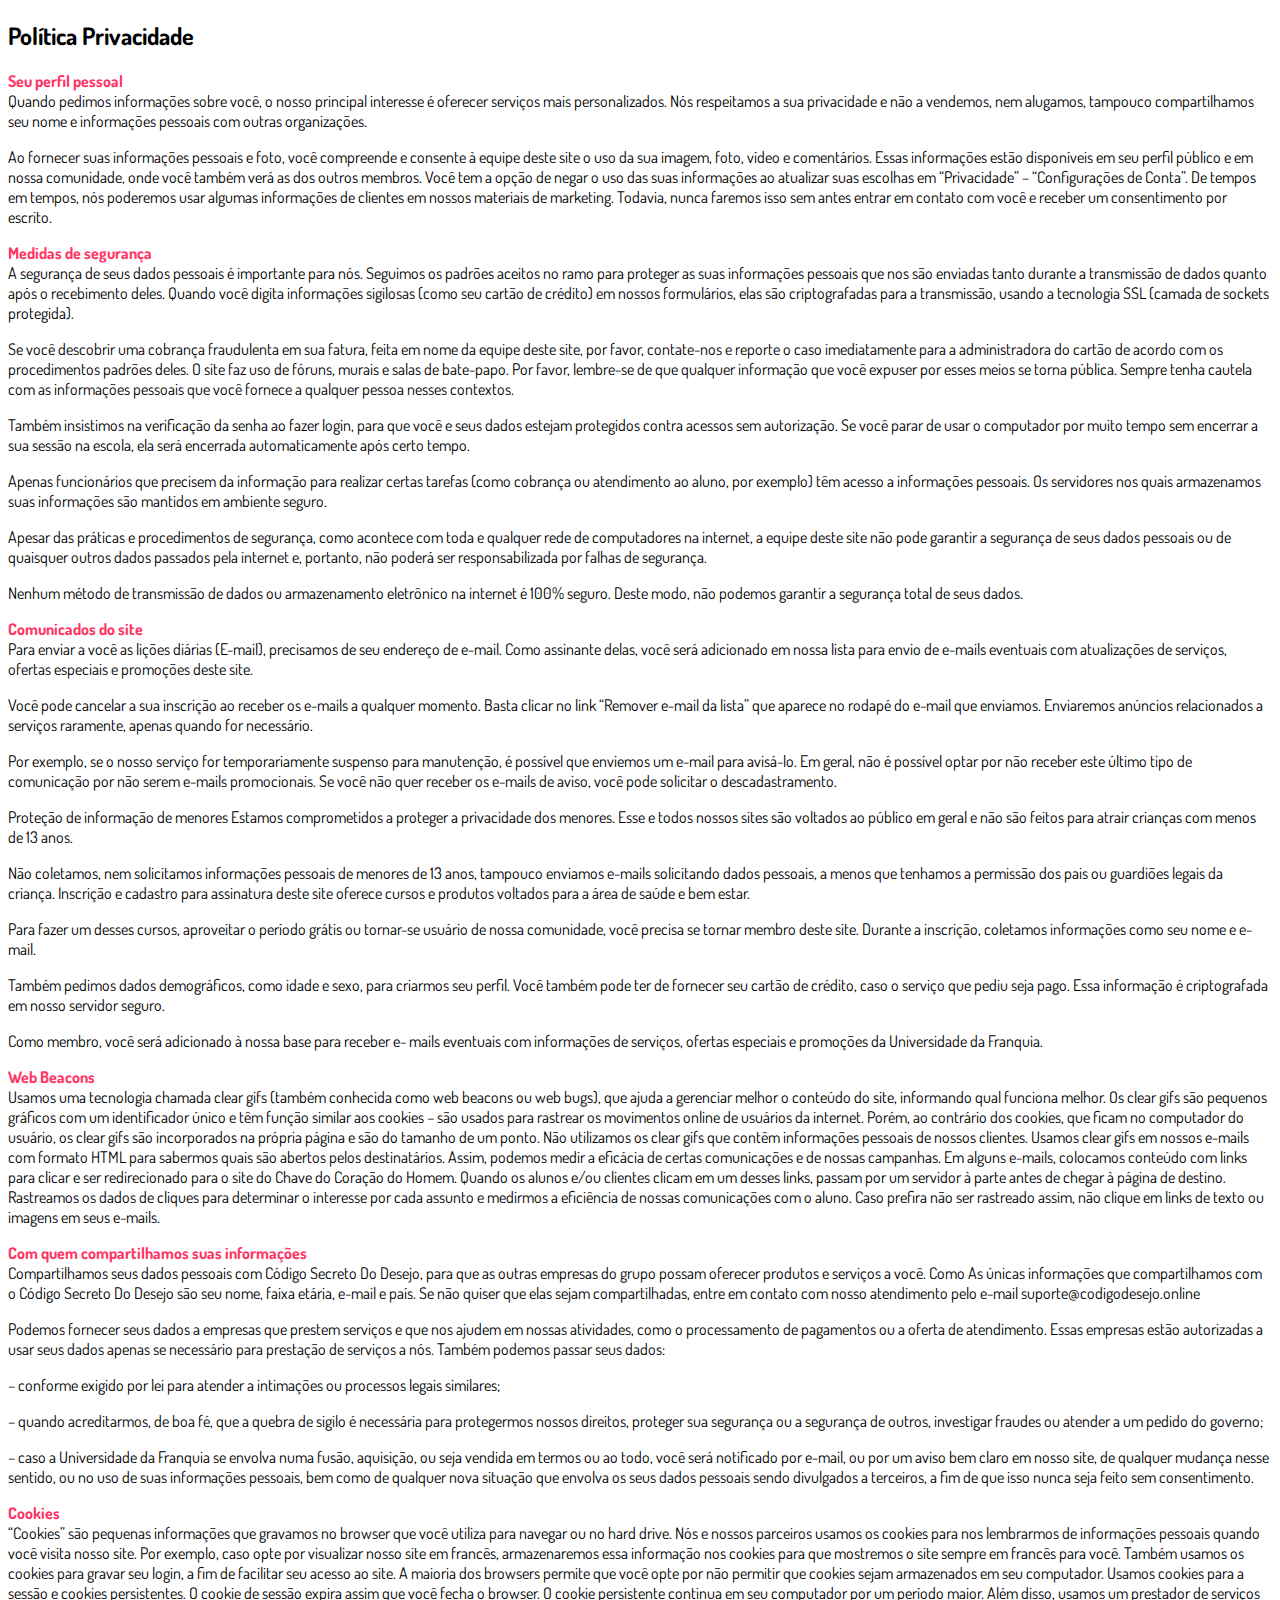
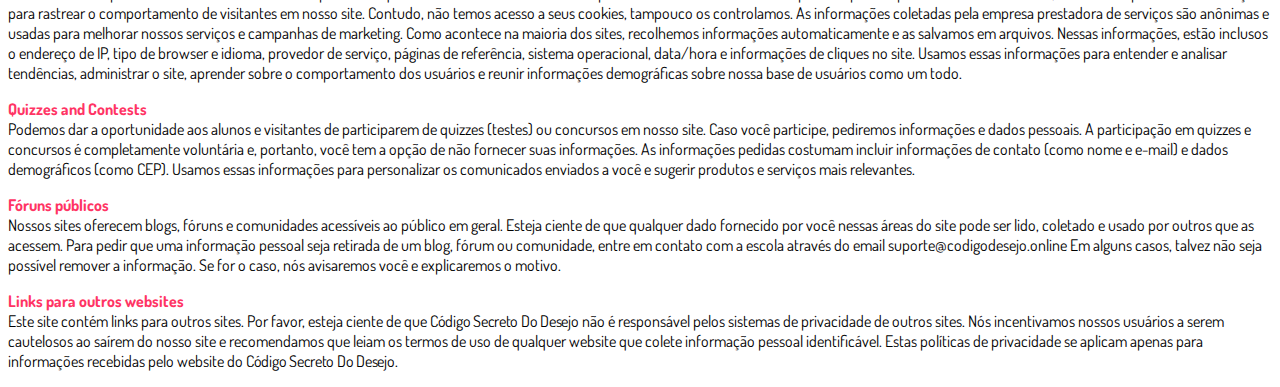
<file: pre/privacidade.html>
<!DOCTYPE html>
<html lang="pt-br">
  <head>
    <meta charset="utf-8">
    <meta name="viewport" content="width=device-width, initial-scale=1, shrink-to-fit=no">

    <link rel="stylesheet" href="https://stackpath.bootstrapcdn.com/bootstrap/4.1.3/css/bootstrap.min.css" integrity="sha384-MCw98/SFnGE8fJT3GXwEOngsV7Zt27NXFoaoApmYm81iuXoPkFOJwJ8ERdknLPMO" crossorigin="anonymous">

    <link rel="preconnect" href="https://fonts.googleapis.com">
    <link rel="preconnect" href="https://fonts.gstatic.com" crossorigin>
    <link href="https://fonts.googleapis.com/css2?family=Dosis:wght@200;300;400;500;600;700;800&display=swap" rel="stylesheet">
    
    <!-- Ícone da Página -->
    <link rel="shortcut icon" type="image/jpg" href="./assets/img/favicon.png">

    <!-- Título da Página -->
    <title>Política de Privacidade | Código Secreto Do Desejo</title>
    
    <style type="text/css">
      body {
        font-family: 'Dosis', sans-serif;
      }
    </style>

  </head>
  <body>
    
    <div class="container py-5">
      <div class="row justify-content-center">
        <div class="col-lg-8">
          <h2>Política Privacidade</h2>                    <p><span style="color: #ff3464;"><strong>Seu perfil pessoal</strong></span><br>Quando pedimos informações sobre você, o nosso principal interesse é oferecer serviços mais personalizados. Nós respeitamos a sua privacidade e não a vendemos, nem alugamos, tampouco compartilhamos seu nome e informações pessoais com outras organizações.</p>
<p>Ao fornecer suas informações pessoais e foto, você compreende e consente à equipe deste site o uso da sua imagem, foto, vídeo e comentários. Essas informações estão disponíveis em seu perfil público e em nossa comunidade, onde você também verá as dos outros membros. Você tem a opção de negar o uso das suas informações ao atualizar suas escolhas em “Privacidade” – “Configurações de Conta”. De tempos em tempos, nós poderemos usar algumas informações de clientes em nossos materiais de marketing. Todavia, nunca faremos isso sem antes entrar em contato com você e receber um consentimento por escrito.</p>
<p><span style="color: #ff3464;"><strong>Medidas de segurança</strong></span><br>A segurança de seus dados pessoais é importante para nós. Seguimos os padrões aceitos no ramo para proteger as suas informações pessoais que nos são enviadas tanto durante a transmissão de dados quanto após o recebimento deles. Quando você digita informações sigilosas (como seu cartão de crédito) em nossos formulários, elas são criptografadas para a transmissão, usando a tecnologia SSL (camada de sockets protegida).</p>
<p>Se você descobrir uma cobrança fraudulenta em sua fatura, feita em nome da equipe deste site, por favor, contate-nos e reporte o caso imediatamente para a administradora do cartão de acordo com os procedimentos padrões deles. O site faz uso de fóruns, murais e salas de bate-papo. Por favor, lembre-se de que qualquer informação que você expuser por esses meios se torna pública. Sempre tenha cautela com as informações pessoais que você fornece a qualquer pessoa nesses contextos.</p>
<p>Também insistimos na verificação da senha ao fazer login, para que você e seus dados estejam protegidos contra acessos sem autorização. Se você parar de usar o computador por muito tempo sem encerrar a sua sessão na escola, ela será encerrada automaticamente após certo tempo.</p>
<p>Apenas funcionários que precisem da informação para realizar certas tarefas (como cobrança ou atendimento ao aluno, por exemplo) têm acesso a informações pessoais. Os servidores nos quais armazenamos suas informações são mantidos em ambiente seguro.</p>
<p>Apesar das práticas e procedimentos de segurança, como acontece com toda e qualquer rede de computadores na internet, a equipe deste site não pode garantir a segurança de seus dados pessoais ou de quaisquer outros dados passados pela internet e, portanto, não poderá ser responsabilizada por falhas de segurança.</p>
<p>Nenhum método de transmissão de dados ou armazenamento eletrônico na internet é 100% seguro. Deste modo, não podemos garantir a segurança total de seus dados.</p>
<p><span style="color: #ff3464;"><strong>Comunicados do site</strong></span><br>Para enviar a você as lições diárias (E-mail), precisamos de seu endereço de e-mail. Como assinante delas, você será adicionado em nossa lista para envio de e-mails eventuais com atualizações de serviços, ofertas especiais e promoções deste site.</p>
<p>Você pode cancelar a sua inscrição ao receber os e-mails a qualquer momento. Basta clicar no link “Remover e-mail da lista” que aparece no rodapé do e-mail que enviamos. Enviaremos anúncios relacionados a serviços raramente, apenas quando for necessário.</p>
<p>Por exemplo, se o nosso serviço for temporariamente suspenso para manutenção, é possível que enviemos um e-mail para avisá-lo. Em geral, não é possível optar por não receber este último tipo de comunicação por não serem e-mails promocionais. Se você não quer receber os e-mails de aviso, você pode solicitar o descadastramento.</p>
<p>Proteção de informação de menores Estamos comprometidos a proteger a privacidade dos menores. Esse e todos nossos sites são voltados ao público em geral e não são feitos para atrair crianças com menos de 13 anos.</p>
<p>Não coletamos, nem solicitamos informações pessoais de menores de 13 anos, tampouco enviamos e-mails solicitando dados pessoais, a menos que tenhamos a permissão dos pais ou guardiões legais da criança. Inscrição e cadastro para assinatura deste site oferece cursos e produtos voltados para a área de saúde e bem estar.</p>
<p>Para fazer um desses cursos, aproveitar o período grátis ou tornar-se usuário de nossa comunidade, você precisa se tornar membro deste site. Durante a inscrição, coletamos informações como seu nome e e- mail.</p>
<p>Também pedimos dados demográficos, como idade e sexo, para criarmos seu perfil. Você também pode ter de fornecer seu cartão de crédito, caso o serviço que pediu seja pago. Essa informação é criptografada em nosso servidor seguro.</p>
<p>Como membro, você será adicionado à nossa base para receber e- mails eventuais com informações de serviços, ofertas especiais e promoções da Universidade da Franquia.</p>
<p><span style="color: #ff3464;"><strong>Web Beacons</strong></span><br>Usamos uma tecnologia chamada clear gifs (também conhecida como web beacons ou web bugs), que ajuda a gerenciar melhor o conteúdo do site, informando qual funciona melhor. Os clear gifs são pequenos gráficos com um identificador único e têm função similar aos cookies – são usados para rastrear os movimentos online de usuários da internet. Porém, ao contrário dos cookies, que ficam no computador do usuário, os clear gifs são incorporados na própria página e são do tamanho de um ponto. Não utilizamos os clear gifs que contêm informações pessoais de nossos clientes. Usamos clear gifs em nossos e-mails com formato HTML para sabermos quais são abertos pelos destinatários. Assim, podemos medir a eficácia de certas comunicações e de nossas campanhas. Em alguns e-mails, colocamos conteúdo com links para clicar e ser redirecionado para o site do Chave do Coração do Homem. Quando os alunos e/ou clientes clicam em um desses links, passam por um servidor à parte antes de chegar à página de destino. Rastreamos os dados de cliques para determinar o interesse por cada assunto e medirmos a eficiência de nossas comunicações com o aluno. Caso prefira não ser rastreado assim, não clique em links de texto ou imagens em seus e-mails.</p>
<p><strong><span style="color: #ff3464;">Com quem compartilhamos suas informações</span></strong><br>Compartilhamos seus dados pessoais com Código Secreto Do Desejo, para que as outras empresas do grupo possam oferecer produtos e serviços a você. Como As únicas informações que compartilhamos com o Código Secreto Do Desejo são seu nome, faixa etária, e-mail e país. Se não quiser que elas sejam compartilhadas, entre em contato com nosso atendimento pelo e-mail suporte@codigodesejo.online</p>
<p>Podemos fornecer seus dados a empresas que prestem serviços e que nos ajudem em nossas atividades, como o processamento de pagamentos ou a oferta de atendimento. Essas empresas estão autorizadas a usar seus dados apenas se necessário para prestação de serviços a nós. Também podemos passar seus dados:</p>
<p>&#8211; conforme exigido por lei para atender a intimações ou processos legais similares;</p>
<p>&#8211; quando acreditarmos, de boa fé, que a quebra de sigilo é necessária para protegermos nossos direitos, proteger sua segurança ou a segurança de outros, investigar fraudes ou atender a um pedido do governo;</p>
<p>&#8211; caso a Universidade da Franquia se envolva numa fusão, aquisição, ou seja vendida em termos ou ao todo, você será notificado por e-mail, ou por um aviso bem claro em nosso site, de qualquer mudança nesse sentido, ou no uso de suas informações pessoais, bem como de qualquer nova situação que envolva os seus dados pessoais sendo divulgados a terceiros, a fim de que isso nunca seja feito sem consentimento.</p>
<p><span style="color: #ff3464;"><strong>Cookies</strong></span><br>“Cookies” são pequenas informações que gravamos no browser que você utiliza para navegar ou no hard drive. Nós e nossos parceiros usamos os cookies para nos lembrarmos de informações pessoais quando você visita nosso site. Por exemplo, caso opte por visualizar nosso site em francês, armazenaremos essa informação nos cookies para que mostremos o site sempre em francês para você. Também usamos os cookies para gravar seu login, a fim de facilitar seu acesso ao site. A maioria dos browsers permite que você opte por não permitir que cookies sejam armazenados em seu computador. Usamos cookies para a sessão e cookies persistentes. O cookie de sessão expira assim que você fecha o browser. O cookie persistente continua em seu computador por um período maior. Além disso, usamos um prestador de serviços para rastrear o comportamento de visitantes em nosso site. Contudo, não temos acesso a seus cookies, tampouco os controlamos. As informações coletadas pela empresa prestadora de serviços são anônimas e usadas para melhorar nossos serviços e campanhas de marketing. Como acontece na maioria dos sites, recolhemos informações automaticamente e as salvamos em arquivos. Nessas informações, estão inclusos o endereço de IP, tipo de browser e idioma, provedor de serviço, páginas de referência, sistema operacional, data/hora e informações de cliques no site. Usamos essas informações para entender e analisar tendências, administrar o site, aprender sobre o comportamento dos usuários e reunir informações demográficas sobre nossa base de usuários como um todo.</p>
<p><span style="color: #ff3464;"><strong>Quizzes and Contests</strong></span><br>Podemos dar a oportunidade aos alunos e visitantes de participarem de quizzes (testes) ou concursos em nosso site. Caso você participe, pediremos informações e dados pessoais. A participação em quizzes e concursos é completamente voluntária e, portanto, você tem a opção de não fornecer suas informações. As informações pedidas costumam incluir informações de contato (como nome e e-mail) e dados demográficos (como CEP). Usamos essas informações para personalizar os comunicados enviados a você e sugerir produtos e serviços mais relevantes.</p>
<p><span style="color: #ff3464;"><strong>Fóruns públicos</strong></span><br>Nossos sites oferecem blogs, fóruns e comunidades acessíveis ao público em geral. Esteja ciente de que qualquer dado fornecido por você nessas áreas do site pode ser lido, coletado e usado por outros que as acessem. Para pedir que uma informação pessoal seja retirada de um blog, fórum ou comunidade, entre em contato com a escola através do email suporte@codigodesejo.online&nbsp;Em alguns casos, talvez não seja possível remover a informação. Se for o caso, nós avisaremos você e explicaremos o motivo.</p>
<p><span style="color: #ff3464;"><strong>Links para outros websites</strong></span><br>Este site contém links para outros sites. Por favor, esteja ciente de que&nbsp;<span style="letter-spacing: -0.27px;">Código Secreto Do Desejo</span>&nbsp;não é responsável pelos sistemas de privacidade de outros sites. Nós incentivamos nossos usuários a serem cautelosos ao saírem do nosso site e recomendamos que leiam os termos de uso de qualquer website que colete informação pessoal identificável. Estas políticas de privacidade se aplicam apenas para informações recebidas pelo website do&nbsp;<span style="letter-spacing: -0.27px;">Código Secreto Do Desejo</span>.</p>
        </div>
      </div>
    </div>

    <script src="https://code.jquery.com/jquery-3.3.1.slim.min.js" integrity="sha384-q8i/X+965DzO0rT7abK41JStQIAqVgRVzpbzo5smXKp4YfRvH+8abtTE1Pi6jizo" crossorigin="anonymous"></script>
    <script src="https://cdnjs.cloudflare.com/ajax/libs/popper.js/1.14.3/umd/popper.min.js" integrity="sha384-ZMP7rVo3mIykV+2+9J3UJ46jBk0WLaUAdn689aCwoqbBJiSnjAK/l8WvCWPIPm49" crossorigin="anonymous"></script>
    <script src="https://stackpath.bootstrapcdn.com/bootstrap/4.1.3/js/bootstrap.min.js" integrity="sha384-ChfqqxuZUCnJSK3+MXmPNIyE6ZbWh2IMqE241rYiqJxyMiZ6OW/JmZQ5stwEULTy" crossorigin="anonymous"></script>
  </body>
</html>
</file>
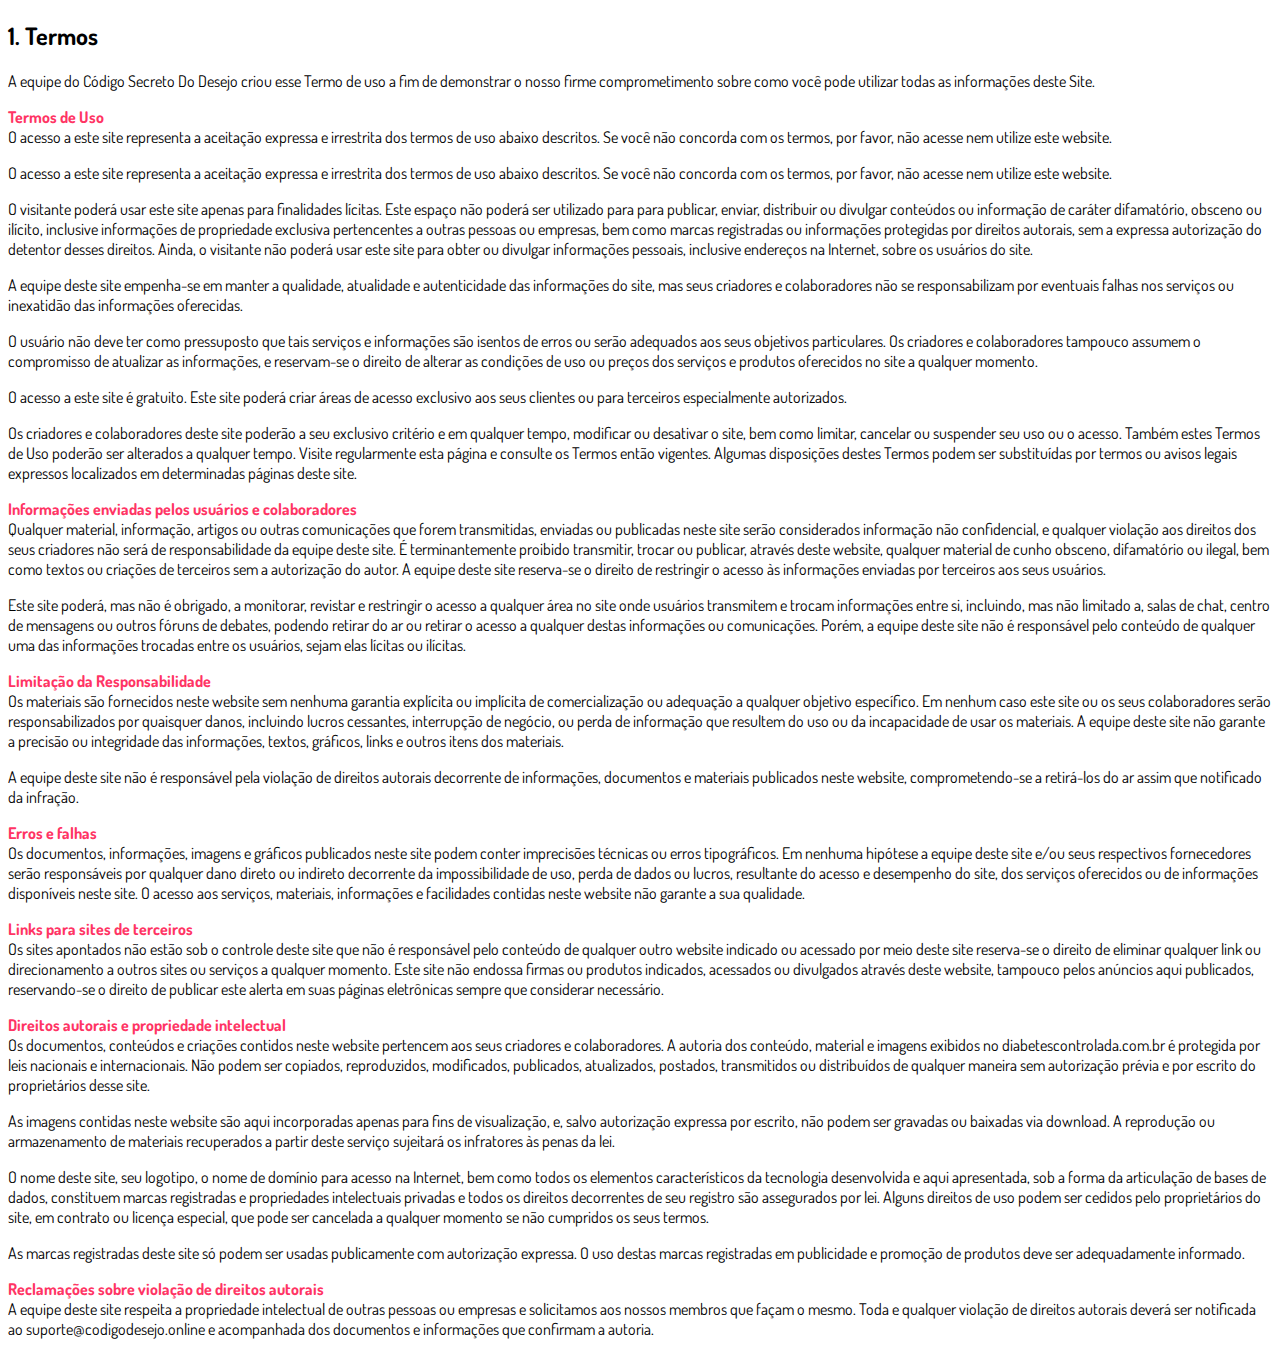
<file: pre/termos.html>
<!DOCTYPE html>
<html lang="pt-br">
  <head>
    <meta charset="utf-8">
    <meta name="viewport" content="width=device-width, initial-scale=1, shrink-to-fit=no">

    <link rel="stylesheet" href="https://stackpath.bootstrapcdn.com/bootstrap/4.1.3/css/bootstrap.min.css" integrity="sha384-MCw98/SFnGE8fJT3GXwEOngsV7Zt27NXFoaoApmYm81iuXoPkFOJwJ8ERdknLPMO" crossorigin="anonymous">

    <link rel="preconnect" href="https://fonts.googleapis.com">
    <link rel="preconnect" href="https://fonts.gstatic.com" crossorigin>
    <link href="https://fonts.googleapis.com/css2?family=Dosis:wght@200;300;400;500;600;700;800&display=swap" rel="stylesheet">
    
    <!-- Ícone da Página -->
    <link rel="shortcut icon" type="image/jpg" href="./assets/img/favicon.png">

    <!-- Título da Página -->
    <title>Termos de Uso | Código Secreto Do Desejo</title>
    
    <style type="text/css">
      body {
        font-family: 'Dosis', sans-serif;
      }
    </style>

  </head>
  <body>
    
    <div class="container py-5">
      <div class="row justify-content-center">
        <div class="col-lg-8">
          <h2>1. Termos</h2>            <p>A equipe do Código Secreto Do Desejo criou esse Termo de uso a fim de demonstrar o nosso firme comprometimento sobre como você pode utilizar todas as informações deste Site.</p>
<p><span style="color: #ff3464;"><strong>Termos de Uso</strong></span><br>O acesso a este site representa a aceitação expressa e irrestrita dos termos de uso abaixo descritos. Se você não concorda com os termos, por favor, não acesse nem utilize este website.</p>
<p>O acesso a este site representa a aceitação expressa e irrestrita dos termos de uso abaixo descritos. Se você não concorda com os termos, por favor, não acesse nem utilize este website.</p>
<p>O visitante poderá usar este site apenas para finalidades lícitas. Este espaço não poderá ser utilizado para para publicar, enviar, distribuir ou divulgar conteúdos ou informação de caráter difamatório, obsceno ou ilícito, inclusive informações de propriedade exclusiva pertencentes a outras pessoas ou empresas, bem como marcas registradas ou informações protegidas por direitos autorais, sem a expressa autorização do detentor desses direitos. Ainda, o visitante não poderá usar este site para obter ou divulgar informações pessoais, inclusive endereços na Internet, sobre os usuários do site.</p>
<p>A equipe deste site empenha-se em manter a qualidade, atualidade e autenticidade das informações do site, mas seus criadores e colaboradores não se responsabilizam por eventuais falhas nos serviços ou inexatidão das informações oferecidas.</p>
<p>O usuário não deve ter como pressuposto que tais serviços e informações são isentos de erros ou serão adequados aos seus objetivos particulares. Os criadores e colaboradores tampouco assumem o compromisso de atualizar as informações, e reservam-se o direito de alterar as condições de uso ou preços dos serviços e produtos oferecidos no site a qualquer momento.</p>
<p>O acesso a este site é gratuito. Este site poderá criar áreas de acesso exclusivo aos seus clientes ou para terceiros especialmente autorizados.</p>
<p>Os criadores e colaboradores deste site poderão a seu exclusivo critério e em qualquer tempo, modificar ou desativar o site, bem como limitar, cancelar ou suspender seu uso ou o acesso. Também estes Termos de Uso poderão ser alterados a qualquer tempo. Visite regularmente esta página e consulte os Termos então vigentes. Algumas disposições destes Termos podem ser substituídas por termos ou avisos legais expressos localizados em determinadas páginas deste site.</p>
<p><span style="color: #ff3464;"><strong>Informações enviadas pelos usuários e colaboradores</strong></span><br>Qualquer material, informação, artigos ou outras comunicações que forem transmitidas, enviadas ou publicadas neste site serão considerados informação não confidencial, e qualquer violação aos direitos dos seus criadores não será de responsabilidade da equipe deste site. É terminantemente proibido transmitir, trocar ou publicar, através deste website, qualquer material de cunho obsceno, difamatório ou ilegal, bem como textos ou criações de terceiros sem a autorização do autor. A equipe deste site reserva-se o direito de restringir o acesso às informações enviadas por terceiros aos seus usuários.</p>
<p>Este site poderá, mas não é obrigado, a monitorar, revistar e restringir o acesso a qualquer área no site onde usuários transmitem e trocam informações entre si, incluindo, mas não limitado a, salas de chat, centro de mensagens ou outros fóruns de debates, podendo retirar do ar ou retirar o acesso a qualquer destas informações ou comunicações. Porém, a equipe deste site não é responsável pelo conteúdo de qualquer uma das informações trocadas entre os usuários, sejam elas lícitas ou ilícitas.</p>
<p><span style="color: #ff3464;"><strong>Limitação da Responsabilidade</strong></span><br>Os materiais são fornecidos neste website sem nenhuma garantia explícita ou implícita de comercialização ou adequação a qualquer objetivo específico. Em nenhum caso este site ou os seus colaboradores serão responsabilizados por quaisquer danos, incluindo lucros cessantes, interrupção de negócio, ou perda de informação que resultem do uso ou da incapacidade de usar os materiais. A equipe deste site não garante a precisão ou integridade das informações, textos, gráficos, links e outros itens dos materiais.</p>
<p>A equipe deste site não é responsável pela violação de direitos autorais decorrente de informações, documentos e materiais publicados neste website, comprometendo-se a retirá-los do ar assim que notificado da infração.</p>
<p><span style="color: #ff3464;"><strong>Erros e falhas</strong></span><br>Os documentos, informações, imagens e gráficos publicados neste site podem conter imprecisões técnicas ou erros tipográficos. Em nenhuma hipótese a equipe deste site e/ou seus respectivos fornecedores serão responsáveis por qualquer dano direto ou indireto decorrente da impossibilidade de uso, perda de dados ou lucros, resultante do acesso e desempenho do site, dos serviços oferecidos ou de informações disponíveis neste site. O acesso aos serviços, materiais, informações e facilidades contidas neste website não garante a sua qualidade.</p>
<p><span style="color: #ff3464;"><strong>Links para sites de terceiros</strong></span><br>Os sites apontados não estão sob o controle deste site que não é responsável pelo conteúdo de qualquer outro website indicado ou acessado por meio deste site reserva-se o direito de eliminar qualquer link ou direcionamento a outros sites ou serviços a qualquer momento. Este site não endossa firmas ou produtos indicados, acessados ou divulgados através deste website, tampouco pelos anúncios aqui publicados, reservando-se o direito de publicar este alerta em suas páginas eletrônicas sempre que considerar necessário.</p>
<p><span style="color: #ff3464;"><strong>Direitos autorais e propriedade intelectual</strong></span><br>Os documentos, conteúdos e criações contidos neste website pertencem aos seus criadores e colaboradores. A autoria dos conteúdo, material e imagens exibidos no diabetescontrolada.com.br é protegida por leis nacionais e internacionais. Não podem ser copiados, reproduzidos, modificados, publicados, atualizados, postados, transmitidos ou distribuídos de qualquer maneira sem autorização prévia e por escrito do proprietários desse site.</p>
<p>As imagens contidas neste website são aqui incorporadas apenas para fins de visualização, e, salvo autorização expressa por escrito, não podem ser gravadas ou baixadas via download. A reprodução ou armazenamento de materiais recuperados a partir deste serviço sujeitará os infratores às penas da lei.</p>
<p>O nome deste site, seu logotipo, o nome de domínio para acesso na Internet, bem como todos os elementos característicos da tecnologia desenvolvida e aqui apresentada, sob a forma da articulação de bases de dados, constituem marcas registradas e propriedades intelectuais privadas e todos os direitos decorrentes de seu registro são assegurados por lei. Alguns direitos de uso podem ser cedidos pelo proprietários do site, em contrato ou licença especial, que pode ser cancelada a qualquer momento se não cumpridos os seus termos.</p>
<p>As marcas registradas deste site só podem ser usadas publicamente com autorização expressa. O uso destas marcas registradas em publicidade e promoção de produtos deve ser adequadamente informado.</p>
<p><strong><span style="color: #ff3464;">Reclamações sobre violação de direitos autorais</span></strong><br>A equipe deste site respeita a propriedade intelectual de outras pessoas ou empresas e solicitamos aos nossos membros que façam o mesmo. Toda e qualquer violação de direitos autorais deverá ser notificada ao suporte@codigodesejo.online e acompanhada dos documentos e informações que confirmam a autoria.</p></p>
        </div>
      </div>
    </div>

    <script src="https://code.jquery.com/jquery-3.3.1.slim.min.js" integrity="sha384-q8i/X+965DzO0rT7abK41JStQIAqVgRVzpbzo5smXKp4YfRvH+8abtTE1Pi6jizo" crossorigin="anonymous"></script>
    <script src="https://cdnjs.cloudflare.com/ajax/libs/popper.js/1.14.3/umd/popper.min.js" integrity="sha384-ZMP7rVo3mIykV+2+9J3UJ46jBk0WLaUAdn689aCwoqbBJiSnjAK/l8WvCWPIPm49" crossorigin="anonymous"></script>
    <script src="https://stackpath.bootstrapcdn.com/bootstrap/4.1.3/js/bootstrap.min.js" integrity="sha384-ChfqqxuZUCnJSK3+MXmPNIyE6ZbWh2IMqE241rYiqJxyMiZ6OW/JmZQ5stwEULTy" crossorigin="anonymous"></script>
  </body>
</html>
</file>
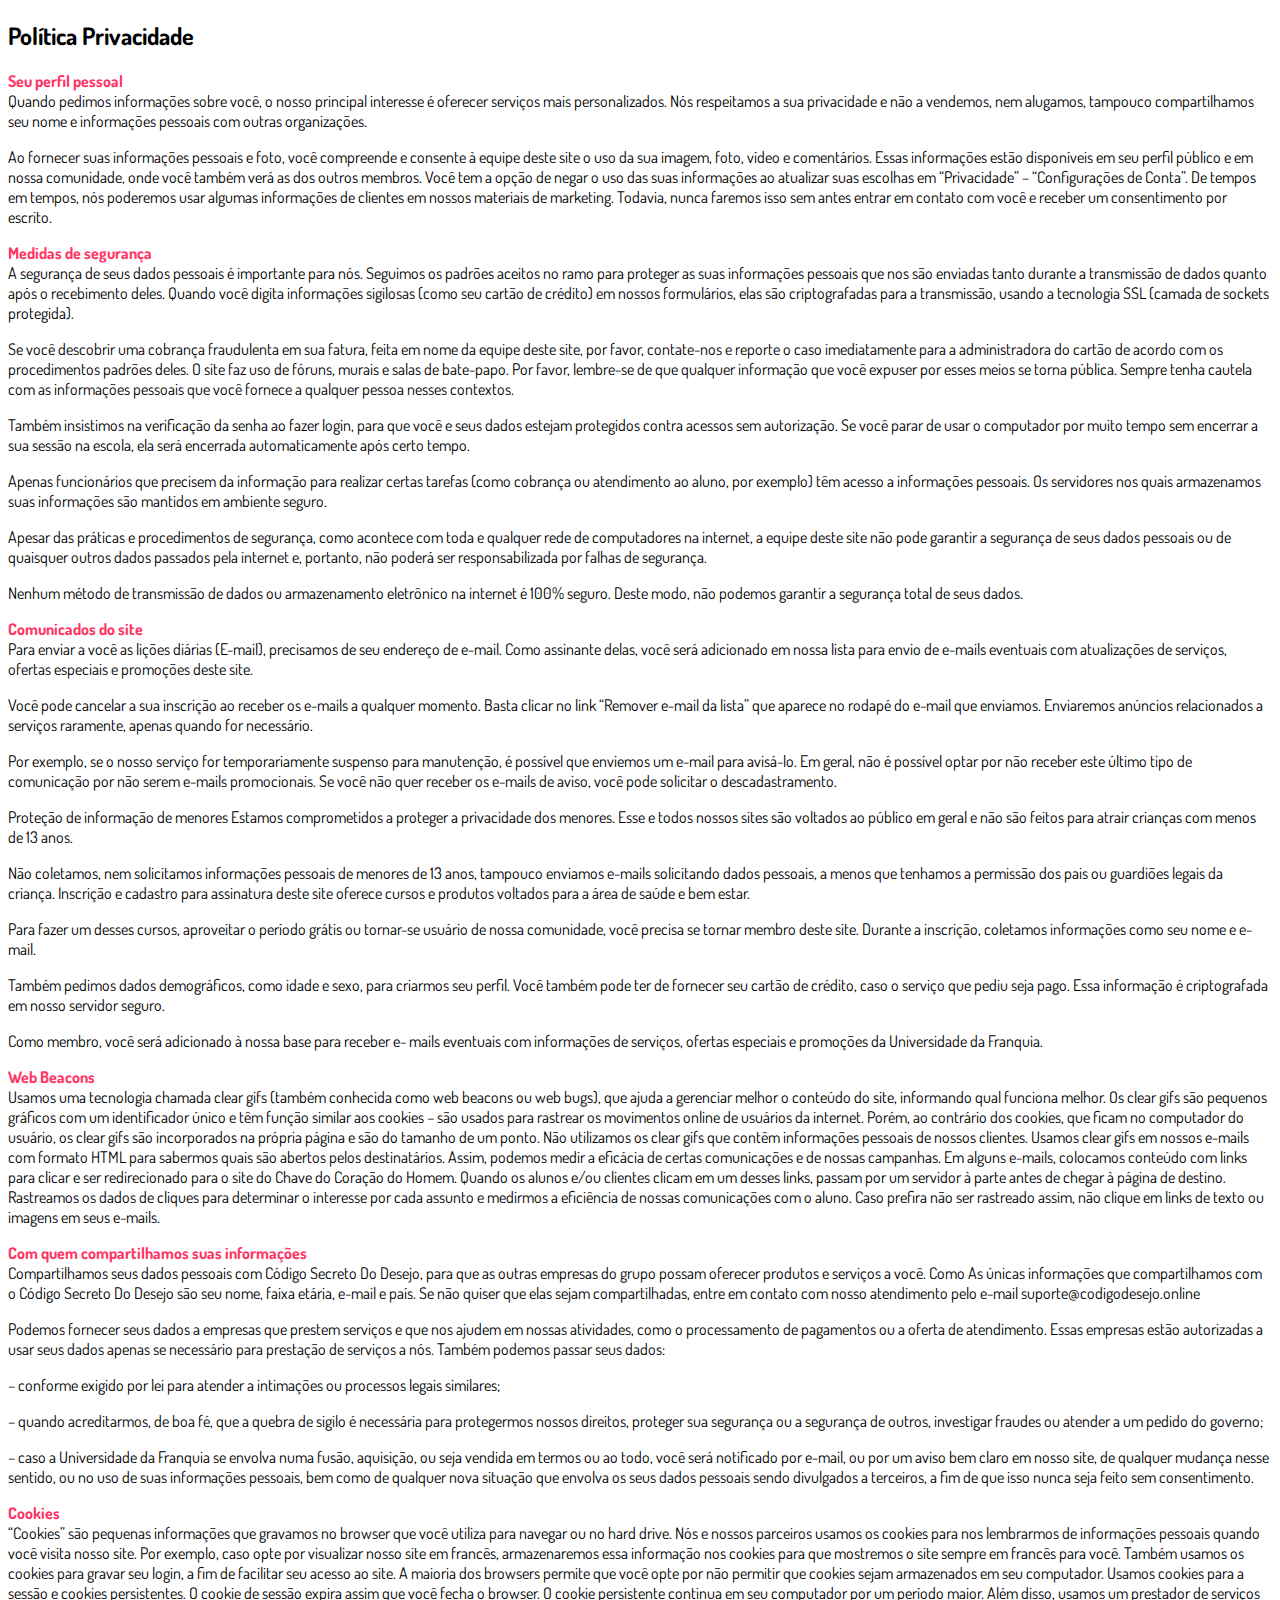
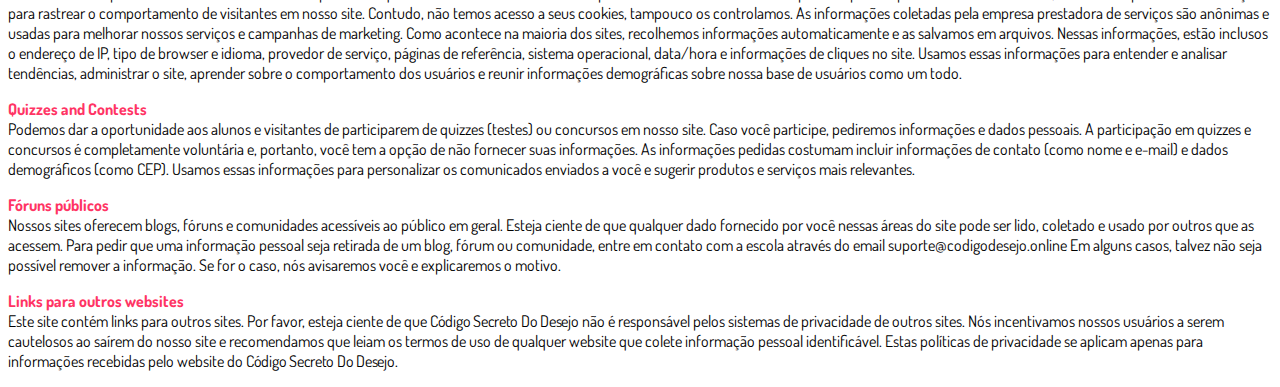
<file: qui/privacidade.html>
<!DOCTYPE html>
<html lang="pt-br">
  <head>
    <meta charset="utf-8">
    <meta name="viewport" content="width=device-width, initial-scale=1, shrink-to-fit=no">

    <link rel="stylesheet" href="https://stackpath.bootstrapcdn.com/bootstrap/4.1.3/css/bootstrap.min.css" integrity="sha384-MCw98/SFnGE8fJT3GXwEOngsV7Zt27NXFoaoApmYm81iuXoPkFOJwJ8ERdknLPMO" crossorigin="anonymous">

    <link rel="preconnect" href="https://fonts.googleapis.com">
    <link rel="preconnect" href="https://fonts.gstatic.com" crossorigin>
    <link href="https://fonts.googleapis.com/css2?family=Dosis:wght@200;300;400;500;600;700;800&display=swap" rel="stylesheet">
    
    <!-- Ícone da Página -->
    <link rel="shortcut icon" type="image/jpg" href="./assets/img/favicon.png">

    <!-- Título da Página -->
    <title>Política de Privacidade | Código Secreto Do Desejo</title>
    
    <style type="text/css">
      body {
        font-family: 'Dosis', sans-serif;
      }
    </style>

  </head>
  <body>
    
    <div class="container py-5">
      <div class="row justify-content-center">
        <div class="col-lg-8">
          <h2>Política Privacidade</h2>                    <p><span style="color: #ff3464;"><strong>Seu perfil pessoal</strong></span><br>Quando pedimos informações sobre você, o nosso principal interesse é oferecer serviços mais personalizados. Nós respeitamos a sua privacidade e não a vendemos, nem alugamos, tampouco compartilhamos seu nome e informações pessoais com outras organizações.</p>
<p>Ao fornecer suas informações pessoais e foto, você compreende e consente à equipe deste site o uso da sua imagem, foto, vídeo e comentários. Essas informações estão disponíveis em seu perfil público e em nossa comunidade, onde você também verá as dos outros membros. Você tem a opção de negar o uso das suas informações ao atualizar suas escolhas em “Privacidade” – “Configurações de Conta”. De tempos em tempos, nós poderemos usar algumas informações de clientes em nossos materiais de marketing. Todavia, nunca faremos isso sem antes entrar em contato com você e receber um consentimento por escrito.</p>
<p><span style="color: #ff3464;"><strong>Medidas de segurança</strong></span><br>A segurança de seus dados pessoais é importante para nós. Seguimos os padrões aceitos no ramo para proteger as suas informações pessoais que nos são enviadas tanto durante a transmissão de dados quanto após o recebimento deles. Quando você digita informações sigilosas (como seu cartão de crédito) em nossos formulários, elas são criptografadas para a transmissão, usando a tecnologia SSL (camada de sockets protegida).</p>
<p>Se você descobrir uma cobrança fraudulenta em sua fatura, feita em nome da equipe deste site, por favor, contate-nos e reporte o caso imediatamente para a administradora do cartão de acordo com os procedimentos padrões deles. O site faz uso de fóruns, murais e salas de bate-papo. Por favor, lembre-se de que qualquer informação que você expuser por esses meios se torna pública. Sempre tenha cautela com as informações pessoais que você fornece a qualquer pessoa nesses contextos.</p>
<p>Também insistimos na verificação da senha ao fazer login, para que você e seus dados estejam protegidos contra acessos sem autorização. Se você parar de usar o computador por muito tempo sem encerrar a sua sessão na escola, ela será encerrada automaticamente após certo tempo.</p>
<p>Apenas funcionários que precisem da informação para realizar certas tarefas (como cobrança ou atendimento ao aluno, por exemplo) têm acesso a informações pessoais. Os servidores nos quais armazenamos suas informações são mantidos em ambiente seguro.</p>
<p>Apesar das práticas e procedimentos de segurança, como acontece com toda e qualquer rede de computadores na internet, a equipe deste site não pode garantir a segurança de seus dados pessoais ou de quaisquer outros dados passados pela internet e, portanto, não poderá ser responsabilizada por falhas de segurança.</p>
<p>Nenhum método de transmissão de dados ou armazenamento eletrônico na internet é 100% seguro. Deste modo, não podemos garantir a segurança total de seus dados.</p>
<p><span style="color: #ff3464;"><strong>Comunicados do site</strong></span><br>Para enviar a você as lições diárias (E-mail), precisamos de seu endereço de e-mail. Como assinante delas, você será adicionado em nossa lista para envio de e-mails eventuais com atualizações de serviços, ofertas especiais e promoções deste site.</p>
<p>Você pode cancelar a sua inscrição ao receber os e-mails a qualquer momento. Basta clicar no link “Remover e-mail da lista” que aparece no rodapé do e-mail que enviamos. Enviaremos anúncios relacionados a serviços raramente, apenas quando for necessário.</p>
<p>Por exemplo, se o nosso serviço for temporariamente suspenso para manutenção, é possível que enviemos um e-mail para avisá-lo. Em geral, não é possível optar por não receber este último tipo de comunicação por não serem e-mails promocionais. Se você não quer receber os e-mails de aviso, você pode solicitar o descadastramento.</p>
<p>Proteção de informação de menores Estamos comprometidos a proteger a privacidade dos menores. Esse e todos nossos sites são voltados ao público em geral e não são feitos para atrair crianças com menos de 13 anos.</p>
<p>Não coletamos, nem solicitamos informações pessoais de menores de 13 anos, tampouco enviamos e-mails solicitando dados pessoais, a menos que tenhamos a permissão dos pais ou guardiões legais da criança. Inscrição e cadastro para assinatura deste site oferece cursos e produtos voltados para a área de saúde e bem estar.</p>
<p>Para fazer um desses cursos, aproveitar o período grátis ou tornar-se usuário de nossa comunidade, você precisa se tornar membro deste site. Durante a inscrição, coletamos informações como seu nome e e- mail.</p>
<p>Também pedimos dados demográficos, como idade e sexo, para criarmos seu perfil. Você também pode ter de fornecer seu cartão de crédito, caso o serviço que pediu seja pago. Essa informação é criptografada em nosso servidor seguro.</p>
<p>Como membro, você será adicionado à nossa base para receber e- mails eventuais com informações de serviços, ofertas especiais e promoções da Universidade da Franquia.</p>
<p><span style="color: #ff3464;"><strong>Web Beacons</strong></span><br>Usamos uma tecnologia chamada clear gifs (também conhecida como web beacons ou web bugs), que ajuda a gerenciar melhor o conteúdo do site, informando qual funciona melhor. Os clear gifs são pequenos gráficos com um identificador único e têm função similar aos cookies – são usados para rastrear os movimentos online de usuários da internet. Porém, ao contrário dos cookies, que ficam no computador do usuário, os clear gifs são incorporados na própria página e são do tamanho de um ponto. Não utilizamos os clear gifs que contêm informações pessoais de nossos clientes. Usamos clear gifs em nossos e-mails com formato HTML para sabermos quais são abertos pelos destinatários. Assim, podemos medir a eficácia de certas comunicações e de nossas campanhas. Em alguns e-mails, colocamos conteúdo com links para clicar e ser redirecionado para o site do Chave do Coração do Homem. Quando os alunos e/ou clientes clicam em um desses links, passam por um servidor à parte antes de chegar à página de destino. Rastreamos os dados de cliques para determinar o interesse por cada assunto e medirmos a eficiência de nossas comunicações com o aluno. Caso prefira não ser rastreado assim, não clique em links de texto ou imagens em seus e-mails.</p>
<p><strong><span style="color: #ff3464;">Com quem compartilhamos suas informações</span></strong><br>Compartilhamos seus dados pessoais com Código Secreto Do Desejo, para que as outras empresas do grupo possam oferecer produtos e serviços a você. Como As únicas informações que compartilhamos com o Código Secreto Do Desejo são seu nome, faixa etária, e-mail e país. Se não quiser que elas sejam compartilhadas, entre em contato com nosso atendimento pelo e-mail suporte@codigodesejo.online</p>
<p>Podemos fornecer seus dados a empresas que prestem serviços e que nos ajudem em nossas atividades, como o processamento de pagamentos ou a oferta de atendimento. Essas empresas estão autorizadas a usar seus dados apenas se necessário para prestação de serviços a nós. Também podemos passar seus dados:</p>
<p>&#8211; conforme exigido por lei para atender a intimações ou processos legais similares;</p>
<p>&#8211; quando acreditarmos, de boa fé, que a quebra de sigilo é necessária para protegermos nossos direitos, proteger sua segurança ou a segurança de outros, investigar fraudes ou atender a um pedido do governo;</p>
<p>&#8211; caso a Universidade da Franquia se envolva numa fusão, aquisição, ou seja vendida em termos ou ao todo, você será notificado por e-mail, ou por um aviso bem claro em nosso site, de qualquer mudança nesse sentido, ou no uso de suas informações pessoais, bem como de qualquer nova situação que envolva os seus dados pessoais sendo divulgados a terceiros, a fim de que isso nunca seja feito sem consentimento.</p>
<p><span style="color: #ff3464;"><strong>Cookies</strong></span><br>“Cookies” são pequenas informações que gravamos no browser que você utiliza para navegar ou no hard drive. Nós e nossos parceiros usamos os cookies para nos lembrarmos de informações pessoais quando você visita nosso site. Por exemplo, caso opte por visualizar nosso site em francês, armazenaremos essa informação nos cookies para que mostremos o site sempre em francês para você. Também usamos os cookies para gravar seu login, a fim de facilitar seu acesso ao site. A maioria dos browsers permite que você opte por não permitir que cookies sejam armazenados em seu computador. Usamos cookies para a sessão e cookies persistentes. O cookie de sessão expira assim que você fecha o browser. O cookie persistente continua em seu computador por um período maior. Além disso, usamos um prestador de serviços para rastrear o comportamento de visitantes em nosso site. Contudo, não temos acesso a seus cookies, tampouco os controlamos. As informações coletadas pela empresa prestadora de serviços são anônimas e usadas para melhorar nossos serviços e campanhas de marketing. Como acontece na maioria dos sites, recolhemos informações automaticamente e as salvamos em arquivos. Nessas informações, estão inclusos o endereço de IP, tipo de browser e idioma, provedor de serviço, páginas de referência, sistema operacional, data/hora e informações de cliques no site. Usamos essas informações para entender e analisar tendências, administrar o site, aprender sobre o comportamento dos usuários e reunir informações demográficas sobre nossa base de usuários como um todo.</p>
<p><span style="color: #ff3464;"><strong>Quizzes and Contests</strong></span><br>Podemos dar a oportunidade aos alunos e visitantes de participarem de quizzes (testes) ou concursos em nosso site. Caso você participe, pediremos informações e dados pessoais. A participação em quizzes e concursos é completamente voluntária e, portanto, você tem a opção de não fornecer suas informações. As informações pedidas costumam incluir informações de contato (como nome e e-mail) e dados demográficos (como CEP). Usamos essas informações para personalizar os comunicados enviados a você e sugerir produtos e serviços mais relevantes.</p>
<p><span style="color: #ff3464;"><strong>Fóruns públicos</strong></span><br>Nossos sites oferecem blogs, fóruns e comunidades acessíveis ao público em geral. Esteja ciente de que qualquer dado fornecido por você nessas áreas do site pode ser lido, coletado e usado por outros que as acessem. Para pedir que uma informação pessoal seja retirada de um blog, fórum ou comunidade, entre em contato com a escola através do email suporte@codigodesejo.online&nbsp;Em alguns casos, talvez não seja possível remover a informação. Se for o caso, nós avisaremos você e explicaremos o motivo.</p>
<p><span style="color: #ff3464;"><strong>Links para outros websites</strong></span><br>Este site contém links para outros sites. Por favor, esteja ciente de que&nbsp;<span style="letter-spacing: -0.27px;">Código Secreto Do Desejo</span>&nbsp;não é responsável pelos sistemas de privacidade de outros sites. Nós incentivamos nossos usuários a serem cautelosos ao saírem do nosso site e recomendamos que leiam os termos de uso de qualquer website que colete informação pessoal identificável. Estas políticas de privacidade se aplicam apenas para informações recebidas pelo website do&nbsp;<span style="letter-spacing: -0.27px;">Código Secreto Do Desejo</span>.</p>
        </div>
      </div>
    </div>

    <script src="https://code.jquery.com/jquery-3.3.1.slim.min.js" integrity="sha384-q8i/X+965DzO0rT7abK41JStQIAqVgRVzpbzo5smXKp4YfRvH+8abtTE1Pi6jizo" crossorigin="anonymous"></script>
    <script src="https://cdnjs.cloudflare.com/ajax/libs/popper.js/1.14.3/umd/popper.min.js" integrity="sha384-ZMP7rVo3mIykV+2+9J3UJ46jBk0WLaUAdn689aCwoqbBJiSnjAK/l8WvCWPIPm49" crossorigin="anonymous"></script>
    <script src="https://stackpath.bootstrapcdn.com/bootstrap/4.1.3/js/bootstrap.min.js" integrity="sha384-ChfqqxuZUCnJSK3+MXmPNIyE6ZbWh2IMqE241rYiqJxyMiZ6OW/JmZQ5stwEULTy" crossorigin="anonymous"></script>
  </body>
</html>
</file>
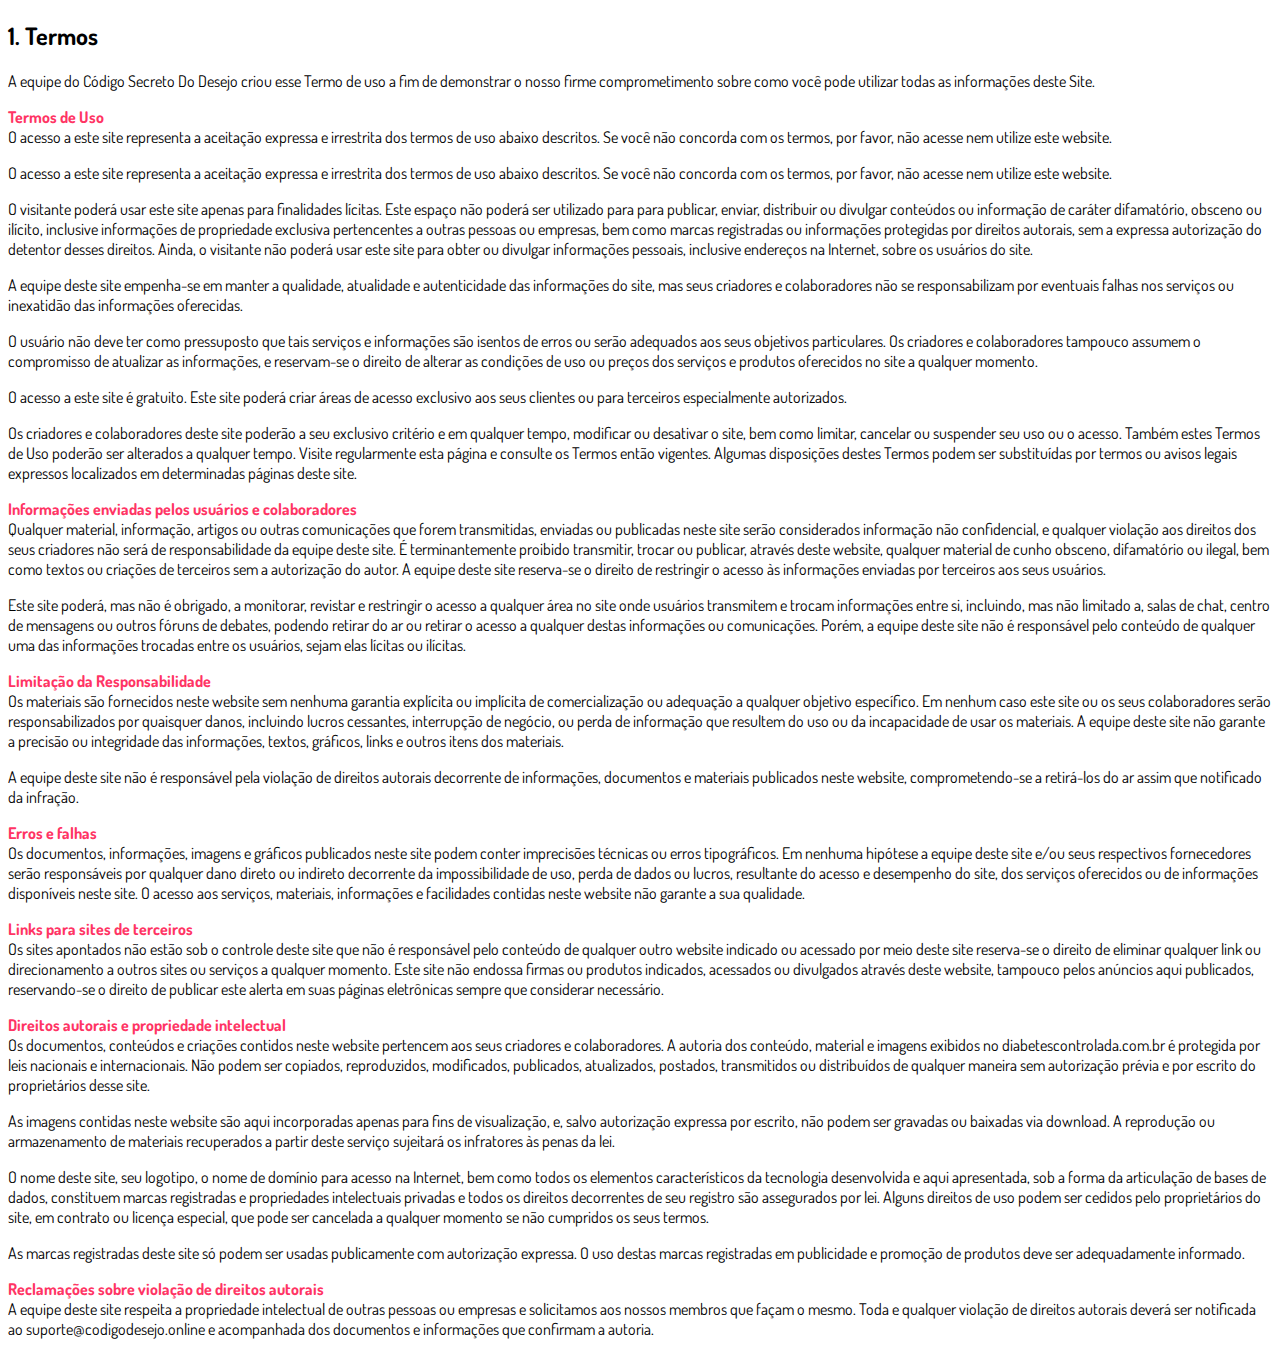
<file: qui/termos.html>
<!DOCTYPE html>
<html lang="pt-br">
  <head>
    <meta charset="utf-8">
    <meta name="viewport" content="width=device-width, initial-scale=1, shrink-to-fit=no">

    <link rel="stylesheet" href="https://stackpath.bootstrapcdn.com/bootstrap/4.1.3/css/bootstrap.min.css" integrity="sha384-MCw98/SFnGE8fJT3GXwEOngsV7Zt27NXFoaoApmYm81iuXoPkFOJwJ8ERdknLPMO" crossorigin="anonymous">

    <link rel="preconnect" href="https://fonts.googleapis.com">
    <link rel="preconnect" href="https://fonts.gstatic.com" crossorigin>
    <link href="https://fonts.googleapis.com/css2?family=Dosis:wght@200;300;400;500;600;700;800&display=swap" rel="stylesheet">
    
    <!-- Ícone da Página -->
    <link rel="shortcut icon" type="image/jpg" href="./assets/img/favicon.png">

    <!-- Título da Página -->
    <title>Termos de Uso | Código Secreto Do Desejo</title>
    
    <style type="text/css">
      body {
        font-family: 'Dosis', sans-serif;
      }
    </style>

  </head>
  <body>
    
    <div class="container py-5">
      <div class="row justify-content-center">
        <div class="col-lg-8">
          <h2>1. Termos</h2>            <p>A equipe do Código Secreto Do Desejo criou esse Termo de uso a fim de demonstrar o nosso firme comprometimento sobre como você pode utilizar todas as informações deste Site.</p>
<p><span style="color: #ff3464;"><strong>Termos de Uso</strong></span><br>O acesso a este site representa a aceitação expressa e irrestrita dos termos de uso abaixo descritos. Se você não concorda com os termos, por favor, não acesse nem utilize este website.</p>
<p>O acesso a este site representa a aceitação expressa e irrestrita dos termos de uso abaixo descritos. Se você não concorda com os termos, por favor, não acesse nem utilize este website.</p>
<p>O visitante poderá usar este site apenas para finalidades lícitas. Este espaço não poderá ser utilizado para para publicar, enviar, distribuir ou divulgar conteúdos ou informação de caráter difamatório, obsceno ou ilícito, inclusive informações de propriedade exclusiva pertencentes a outras pessoas ou empresas, bem como marcas registradas ou informações protegidas por direitos autorais, sem a expressa autorização do detentor desses direitos. Ainda, o visitante não poderá usar este site para obter ou divulgar informações pessoais, inclusive endereços na Internet, sobre os usuários do site.</p>
<p>A equipe deste site empenha-se em manter a qualidade, atualidade e autenticidade das informações do site, mas seus criadores e colaboradores não se responsabilizam por eventuais falhas nos serviços ou inexatidão das informações oferecidas.</p>
<p>O usuário não deve ter como pressuposto que tais serviços e informações são isentos de erros ou serão adequados aos seus objetivos particulares. Os criadores e colaboradores tampouco assumem o compromisso de atualizar as informações, e reservam-se o direito de alterar as condições de uso ou preços dos serviços e produtos oferecidos no site a qualquer momento.</p>
<p>O acesso a este site é gratuito. Este site poderá criar áreas de acesso exclusivo aos seus clientes ou para terceiros especialmente autorizados.</p>
<p>Os criadores e colaboradores deste site poderão a seu exclusivo critério e em qualquer tempo, modificar ou desativar o site, bem como limitar, cancelar ou suspender seu uso ou o acesso. Também estes Termos de Uso poderão ser alterados a qualquer tempo. Visite regularmente esta página e consulte os Termos então vigentes. Algumas disposições destes Termos podem ser substituídas por termos ou avisos legais expressos localizados em determinadas páginas deste site.</p>
<p><span style="color: #ff3464;"><strong>Informações enviadas pelos usuários e colaboradores</strong></span><br>Qualquer material, informação, artigos ou outras comunicações que forem transmitidas, enviadas ou publicadas neste site serão considerados informação não confidencial, e qualquer violação aos direitos dos seus criadores não será de responsabilidade da equipe deste site. É terminantemente proibido transmitir, trocar ou publicar, através deste website, qualquer material de cunho obsceno, difamatório ou ilegal, bem como textos ou criações de terceiros sem a autorização do autor. A equipe deste site reserva-se o direito de restringir o acesso às informações enviadas por terceiros aos seus usuários.</p>
<p>Este site poderá, mas não é obrigado, a monitorar, revistar e restringir o acesso a qualquer área no site onde usuários transmitem e trocam informações entre si, incluindo, mas não limitado a, salas de chat, centro de mensagens ou outros fóruns de debates, podendo retirar do ar ou retirar o acesso a qualquer destas informações ou comunicações. Porém, a equipe deste site não é responsável pelo conteúdo de qualquer uma das informações trocadas entre os usuários, sejam elas lícitas ou ilícitas.</p>
<p><span style="color: #ff3464;"><strong>Limitação da Responsabilidade</strong></span><br>Os materiais são fornecidos neste website sem nenhuma garantia explícita ou implícita de comercialização ou adequação a qualquer objetivo específico. Em nenhum caso este site ou os seus colaboradores serão responsabilizados por quaisquer danos, incluindo lucros cessantes, interrupção de negócio, ou perda de informação que resultem do uso ou da incapacidade de usar os materiais. A equipe deste site não garante a precisão ou integridade das informações, textos, gráficos, links e outros itens dos materiais.</p>
<p>A equipe deste site não é responsável pela violação de direitos autorais decorrente de informações, documentos e materiais publicados neste website, comprometendo-se a retirá-los do ar assim que notificado da infração.</p>
<p><span style="color: #ff3464;"><strong>Erros e falhas</strong></span><br>Os documentos, informações, imagens e gráficos publicados neste site podem conter imprecisões técnicas ou erros tipográficos. Em nenhuma hipótese a equipe deste site e/ou seus respectivos fornecedores serão responsáveis por qualquer dano direto ou indireto decorrente da impossibilidade de uso, perda de dados ou lucros, resultante do acesso e desempenho do site, dos serviços oferecidos ou de informações disponíveis neste site. O acesso aos serviços, materiais, informações e facilidades contidas neste website não garante a sua qualidade.</p>
<p><span style="color: #ff3464;"><strong>Links para sites de terceiros</strong></span><br>Os sites apontados não estão sob o controle deste site que não é responsável pelo conteúdo de qualquer outro website indicado ou acessado por meio deste site reserva-se o direito de eliminar qualquer link ou direcionamento a outros sites ou serviços a qualquer momento. Este site não endossa firmas ou produtos indicados, acessados ou divulgados através deste website, tampouco pelos anúncios aqui publicados, reservando-se o direito de publicar este alerta em suas páginas eletrônicas sempre que considerar necessário.</p>
<p><span style="color: #ff3464;"><strong>Direitos autorais e propriedade intelectual</strong></span><br>Os documentos, conteúdos e criações contidos neste website pertencem aos seus criadores e colaboradores. A autoria dos conteúdo, material e imagens exibidos no diabetescontrolada.com.br é protegida por leis nacionais e internacionais. Não podem ser copiados, reproduzidos, modificados, publicados, atualizados, postados, transmitidos ou distribuídos de qualquer maneira sem autorização prévia e por escrito do proprietários desse site.</p>
<p>As imagens contidas neste website são aqui incorporadas apenas para fins de visualização, e, salvo autorização expressa por escrito, não podem ser gravadas ou baixadas via download. A reprodução ou armazenamento de materiais recuperados a partir deste serviço sujeitará os infratores às penas da lei.</p>
<p>O nome deste site, seu logotipo, o nome de domínio para acesso na Internet, bem como todos os elementos característicos da tecnologia desenvolvida e aqui apresentada, sob a forma da articulação de bases de dados, constituem marcas registradas e propriedades intelectuais privadas e todos os direitos decorrentes de seu registro são assegurados por lei. Alguns direitos de uso podem ser cedidos pelo proprietários do site, em contrato ou licença especial, que pode ser cancelada a qualquer momento se não cumpridos os seus termos.</p>
<p>As marcas registradas deste site só podem ser usadas publicamente com autorização expressa. O uso destas marcas registradas em publicidade e promoção de produtos deve ser adequadamente informado.</p>
<p><strong><span style="color: #ff3464;">Reclamações sobre violação de direitos autorais</span></strong><br>A equipe deste site respeita a propriedade intelectual de outras pessoas ou empresas e solicitamos aos nossos membros que façam o mesmo. Toda e qualquer violação de direitos autorais deverá ser notificada ao suporte@codigodesejo.online e acompanhada dos documentos e informações que confirmam a autoria.</p></p>
        </div>
      </div>
    </div>

    <script src="https://code.jquery.com/jquery-3.3.1.slim.min.js" integrity="sha384-q8i/X+965DzO0rT7abK41JStQIAqVgRVzpbzo5smXKp4YfRvH+8abtTE1Pi6jizo" crossorigin="anonymous"></script>
    <script src="https://cdnjs.cloudflare.com/ajax/libs/popper.js/1.14.3/umd/popper.min.js" integrity="sha384-ZMP7rVo3mIykV+2+9J3UJ46jBk0WLaUAdn689aCwoqbBJiSnjAK/l8WvCWPIPm49" crossorigin="anonymous"></script>
    <script src="https://stackpath.bootstrapcdn.com/bootstrap/4.1.3/js/bootstrap.min.js" integrity="sha384-ChfqqxuZUCnJSK3+MXmPNIyE6ZbWh2IMqE241rYiqJxyMiZ6OW/JmZQ5stwEULTy" crossorigin="anonymous"></script>
  </body>
</html>
</file>
<file: assets/css/com.css>
@media (max-width: 768px) {
  .video-player {
    width: 100%;
    background: 0 0;
  }
  .video-player iframe {
    width: 100%;
    height: 100%;
    top: 0;
    margin: auto;
  }
  #frame {
    width: 100%;
    height: 100%;
    top: 0;
    margin: auto;
  }
}

* {
  font-family: helvetica, arial, sans-serif;
}

body {
  font-size: 16px;
}

.fb-comments {
  border: 1px solid #e9ebee;
  border-radius: 3px;
  padding: 0 15px;
  padding-bottom: 15px;
  margin: auto;
  position: relative;
  color: #4267b2;
}

.fb-comments-header {
  padding: 15px 0;
  border-bottom: 1px solid #e9ebee;
}

.fb-comments-header span {
  color: #000;
  font-weight: 700;
  font-size: 0.9em;
}

.fb-comments-comment {
  border: none;
  padding: 0;
  margin: 10px 0;
  width: 100%;
}

.fb-comments-reply-wrapper {
  margin-left: 60px;
  border-left: 1px dotted #e9ebee;
  padding-left: 5px;
}

tr,
td {
  border: none;
  margin: 0;
}

td {
  padding: 2.5px;
}

tr {
  padding: 2.5px 0;
}

.fb-comments-comment-img {
  vertical-align: top;
  width: 48px;
  padding-right: 5px;
}

.fb-comments-comment-img img {
  max-width: 48px;
  border-radius: 25px;
}

.fb-comments-comment-name {
  font-size: 0.85em;
}

.fb-comments-comment-name name {
  color: #365899;
  text-decoration: none;
  font-weight: 700;
  cursor: pointer;
  cursor: hand;
}

.fb-comments-comment-name name:hover {
  text-decoration: underline;
}

.fb-comments-comment-name occupation {
  color: #90949c;
}

.fb-comments-comment-text {
  font-size: 0.9em;
  color: #000;
  border-radius: 21px;
  background-color: #eaebef;
  padding: 10px 20px;
}

.fb-comments-comment-actions like,
.fb-comments-comment-actions reply {
  font-size: 0.75em;
  color: #4267b2;
  text-decoration: none;
  cursor: pointer;
  cursor: hand;
}

.fb-comments-comment-actions like.liked {
  color: #90949c;
}

.fb-comments-comment-actions like:hover,
.fb-comments-comment-actions reply:hover {
  text-decoration: underline;
}

.fb-comments-comment-actions likes {
  font-size: 13px;
  background: url(https://cloudcode.site/likes.png);
  background-repeat: no-repeat;
  padding-left: 43px;
  padding-right: 6px;
  padding-top: 3px;
  padding-bottom: 2px;
  margin-top: -10px;
  float: right;
  background-color: #fff;
  border: solid #eaebef;
  border-radius: 19px;
}

.fb-comments-comment-actions date {
  font-size: 0.75em;
  color: #90949c;
  text-decoration: none;
  cursor: pointer;
  cursor: hand;
}

.fb-comments-comment-actions date:hover {
  text-decoration: underline;
}

.fb-comments-loadmore {
  background: #4080ff;
  border: 1px solid #4080ff;
  border-radius: 3px;
  box-sizing: border-box;
  color: #fff;
  font-size: 14px;
  padding: 0.875em;
  text-shadow: none;
  width: 100%;
  font-weight: 700;
  cursor: hand;
  cursor: pointer;
}

.fb-reply-input {
  border: 1px solid lightgrey;
  border-radius: 3px;
  width: 100%;
  padding: 5px 7.5px;
  font-size: 0.75em;
  color: #000;
  outline: none;
}

.fb-reply-input:hover,
.fb-reply-button:hover {
  outline: none;
}

.fb-reply-button {
  background: #4080ff;
  border: 1px solid #4080ff;
  border-radius: 3px;
  box-sizing: border-box;
  color: #fff;
  font-size: 0.75em;
  padding: 5px 7.5px;
  text-shadow: none;
  width: 100%;
  font-weight: 700;
  cursor: hand;
  cursor: pointer;
  outline: none;
}

.bbtn {
  width: 100%;
  max-width: 449px;
}

@media (max-width: 768px) {
  .video-player {
    margin-top: 0 !important;
  }
}

.a-btn {
      text-decoration: none;
      -webkit-font-smoothing: antialiased;
      margin: 0;
      border: 0; 
      font: inherit; 
      vertical-align: baseline;
      color: #2e82bc; 
      outline: 0; 
      line-height: 1; 
      text-align: center; 
      position:relative!important; display: inline-block!important;
      border-style: solid; 
      width: 100%; padding-left: 0!important; padding-right: 0!important; 
      margin-bottom: 10px; 
      padding: 22px 44px; border-color: #ff5535; border-width: 0px; 
      border-radius: 6px; 
      background: linear-gradient(to bottom, #ff6600 0%, #ff5535 100%); 
      box-shadow: 0px 1px 1px 0px rgba(0,0,0,0.5); 
      text-decoration: none!important;
    }
    .span-btn {
      text-decoration: none;
      -webkit-font-smoothing: antialiased; 
      text-align: center;
      margin: 0; 
      border: 0; 
      font: inherit;
      vertical-align: baseline;
      display: block; 
      position: relative; 
      z-index: 1; 
      padding: 0 15px; 
      white-space: normal; 
      font-size: 25px;
      color: #ffffff; 
      font-family: Oswald; 
      font-weight: bold; 
      text-shadow: #000000 0px 1px 0px;
      text-decoration: none;
    }
    .span-btn2 {
      -webkit-font-smoothing: antialiased; 
      text-align: center;
      padding: 0; border: 0;
      font: inherit; 
      vertical-align: baseline; 
      display: block; 
      position: relative;
      z-index: 1; 
      margin: .2em 0 -.5em; 
      font-size: 15px; 
      color: #f5e051; 
      font-family: Cabin; 
      font-weight: bold; 
      font-style: italic;
      text-shadow: #000000 0px 1px 0px;
    }
</file>
